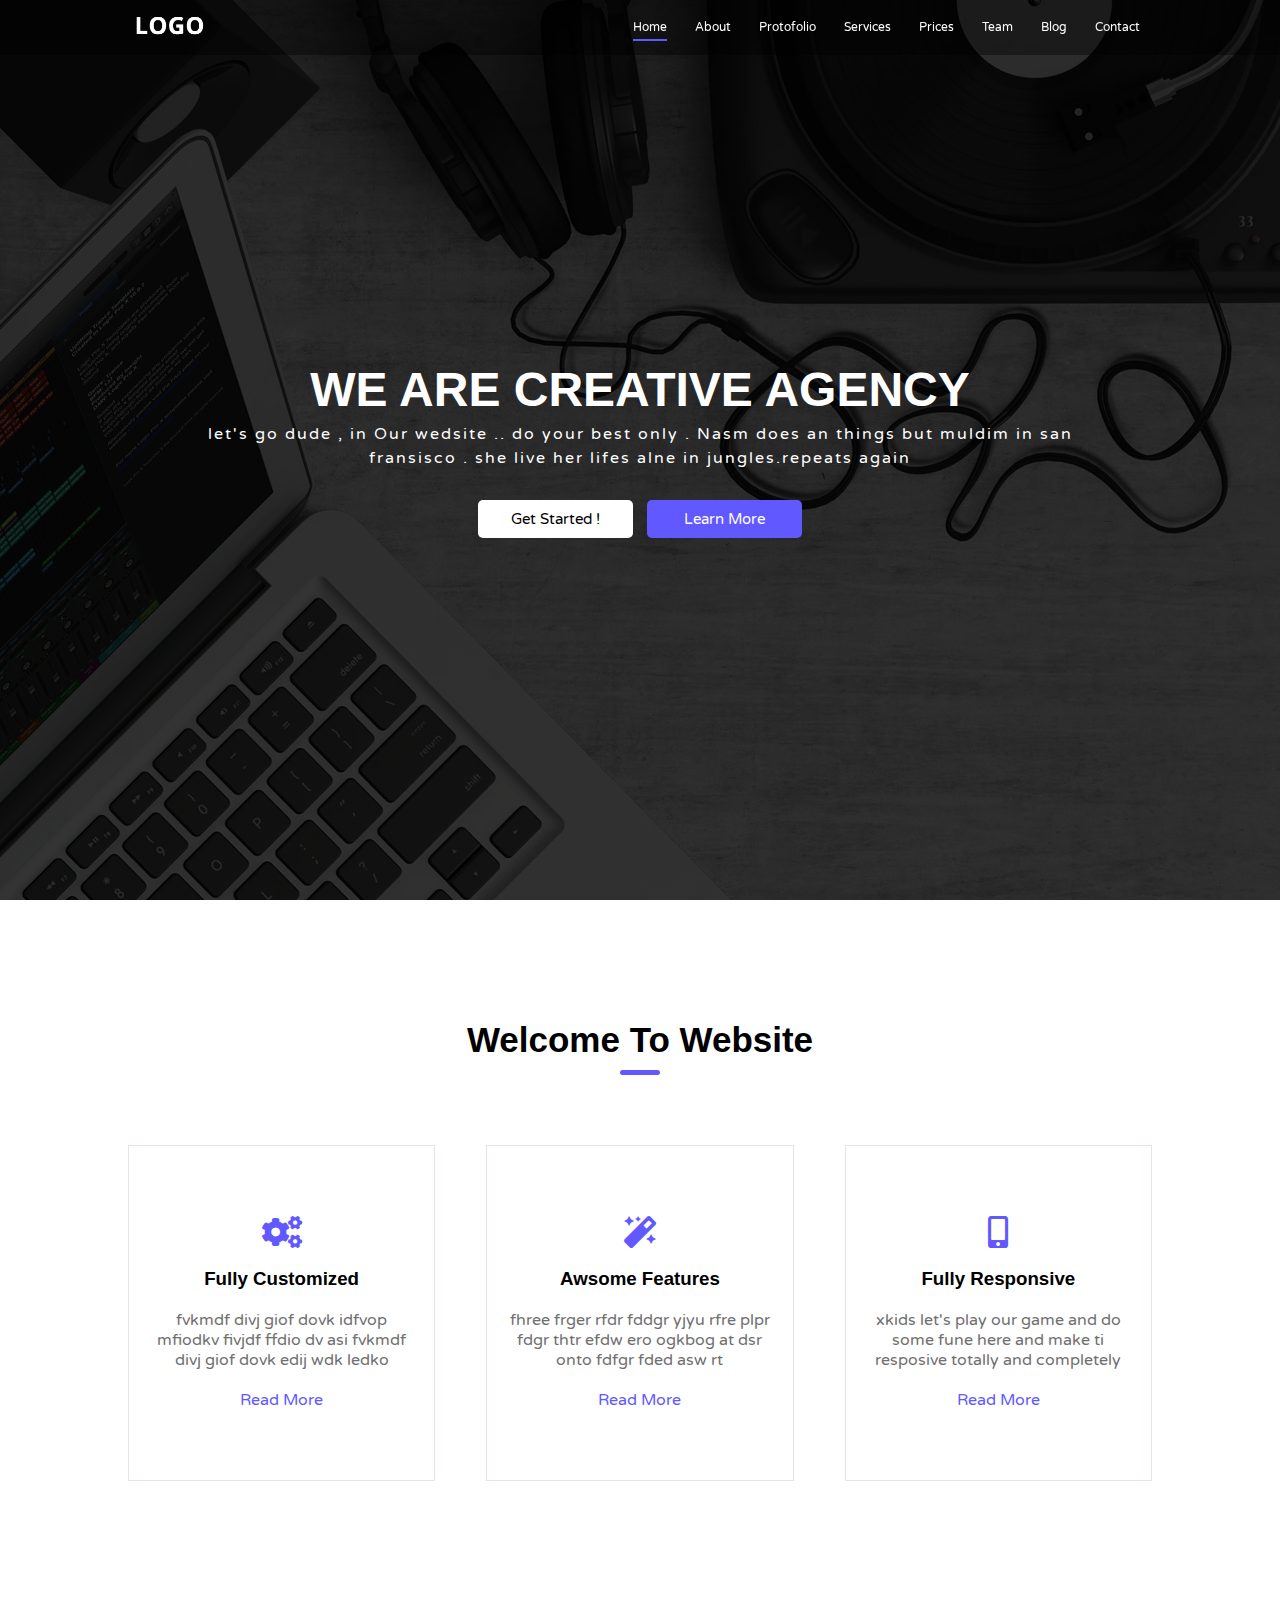
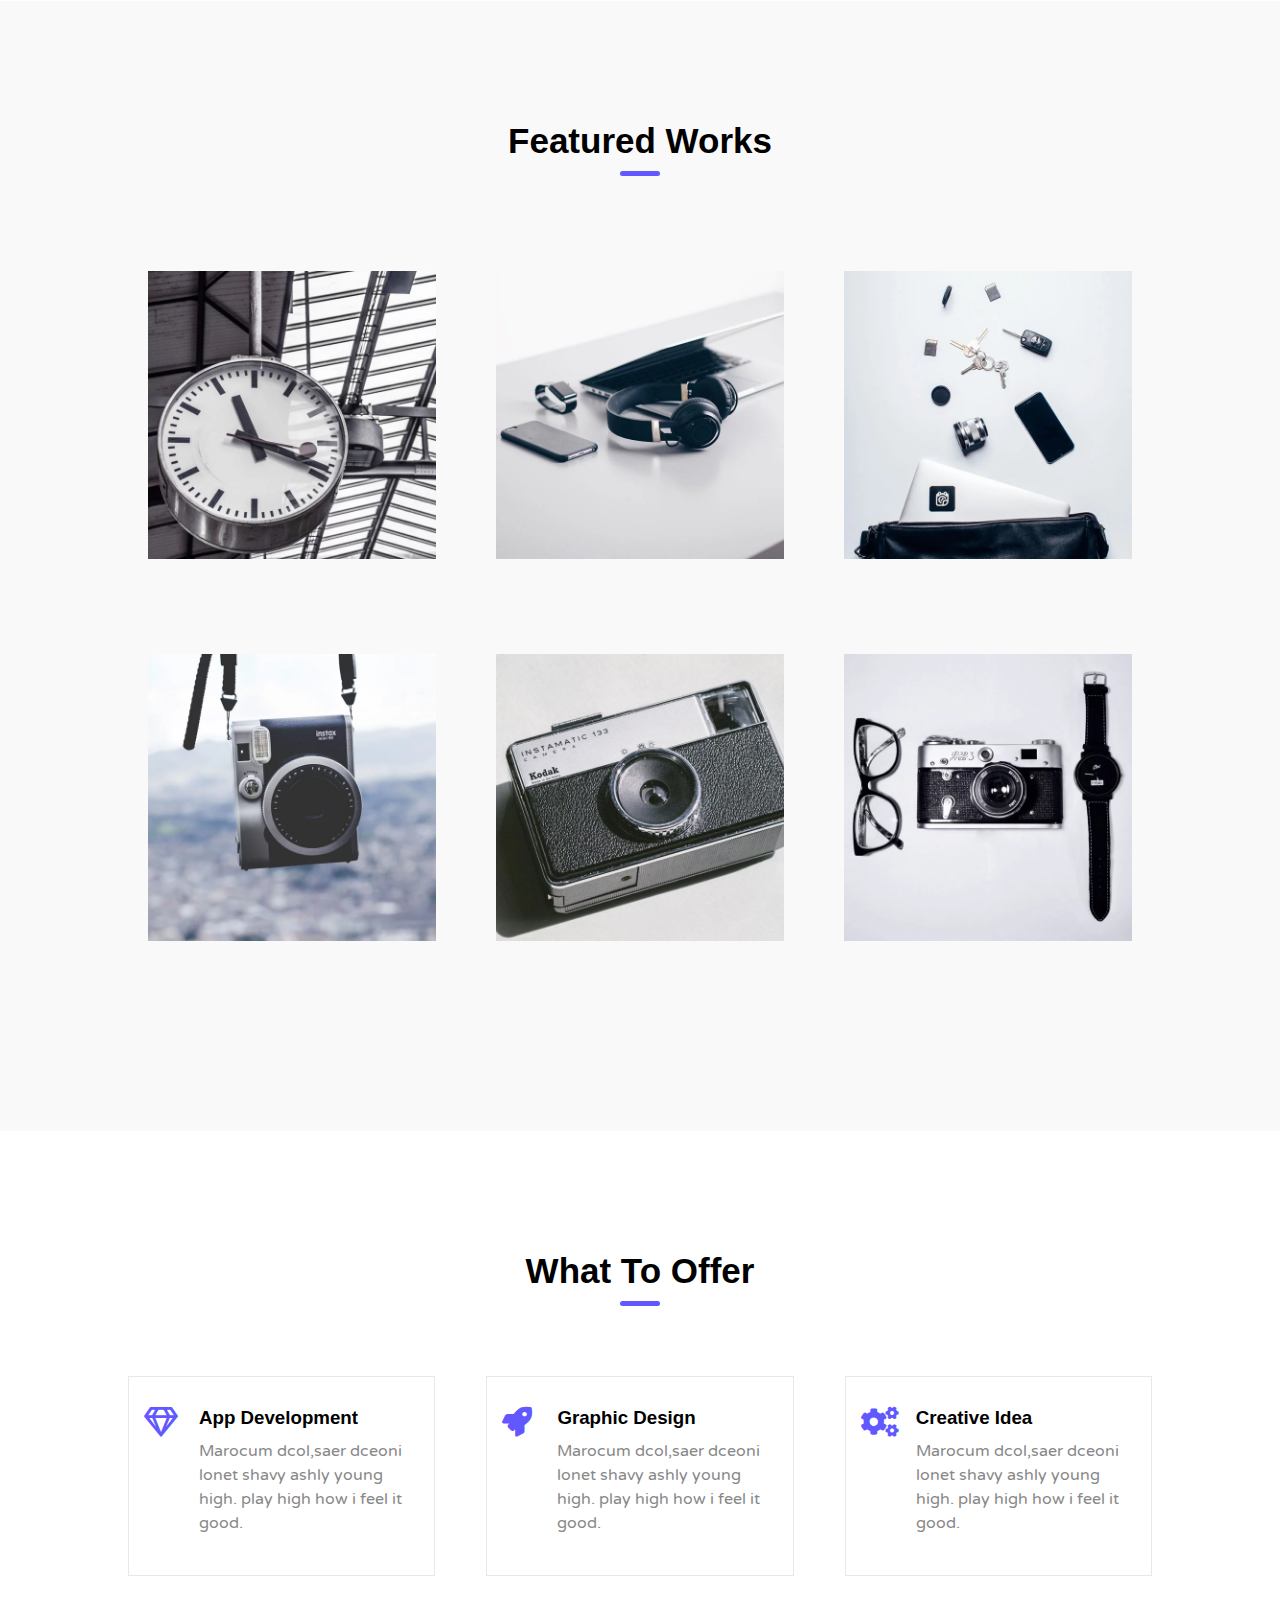
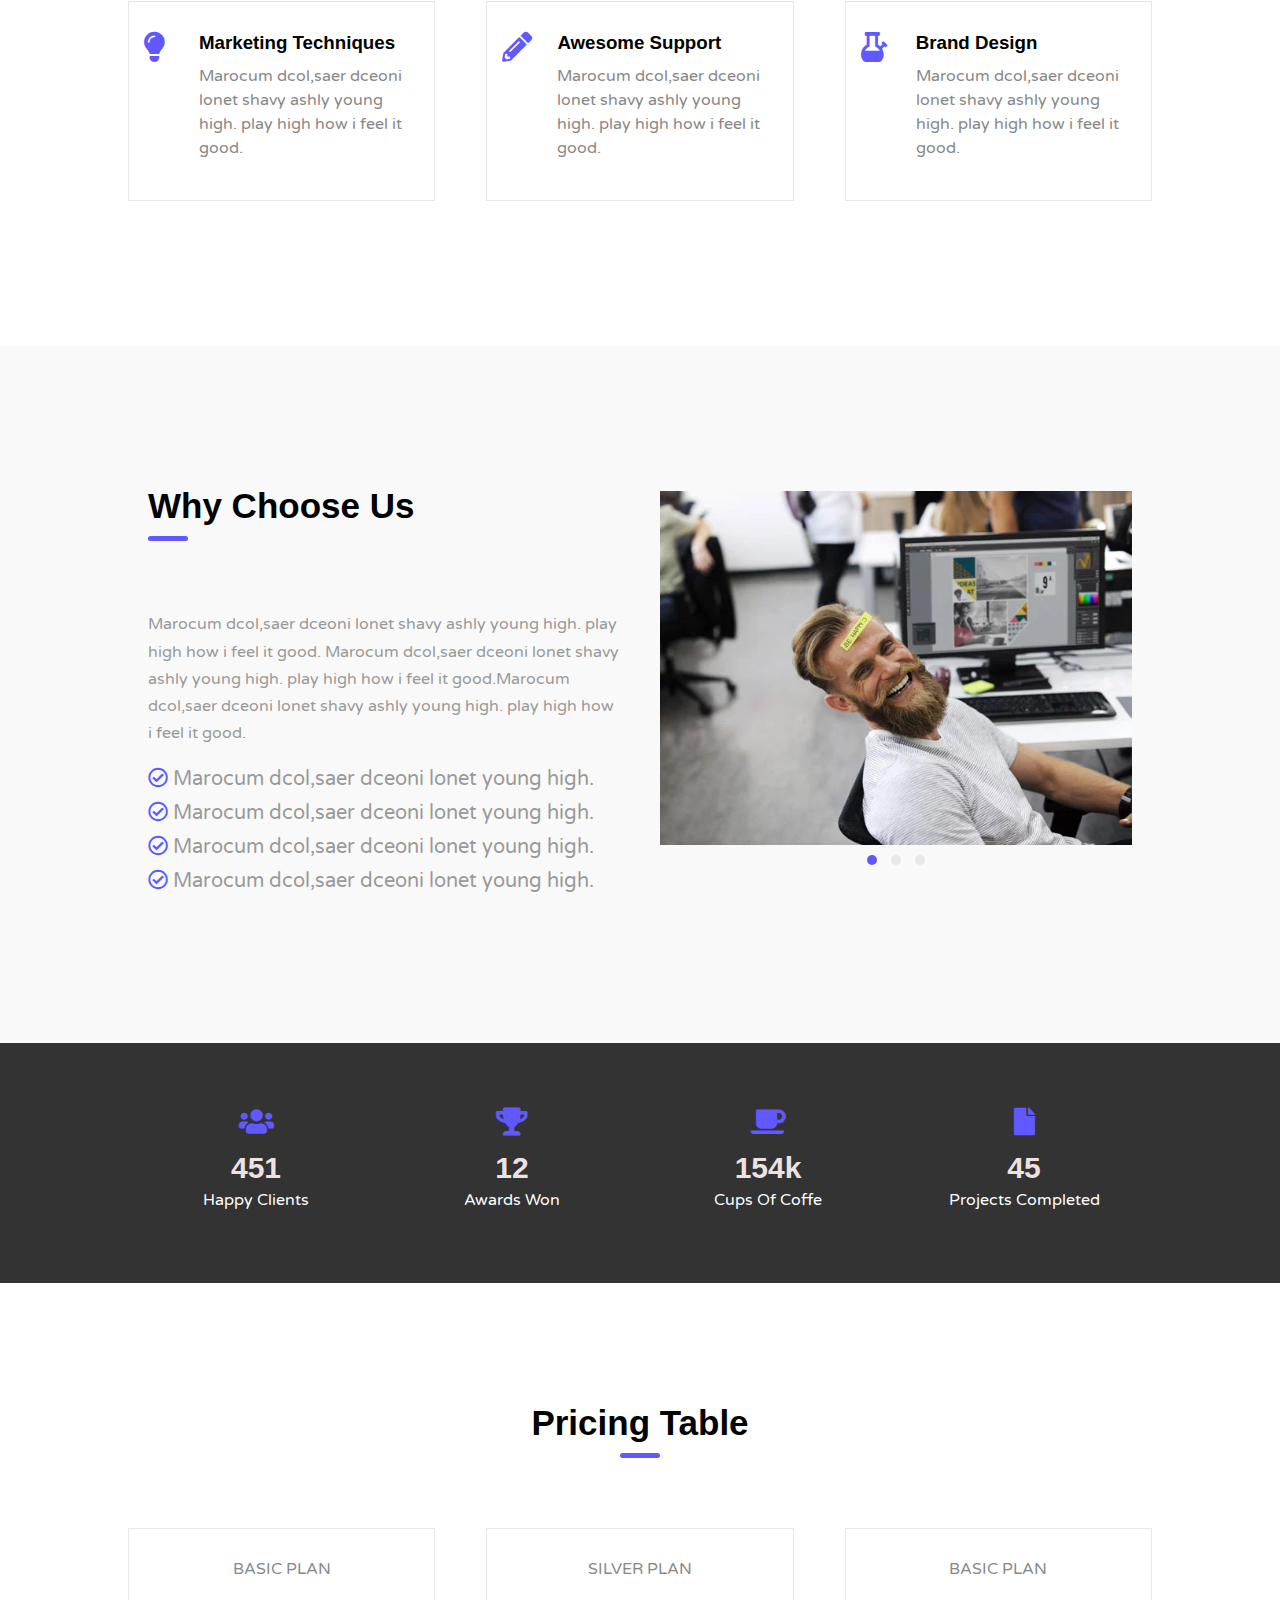
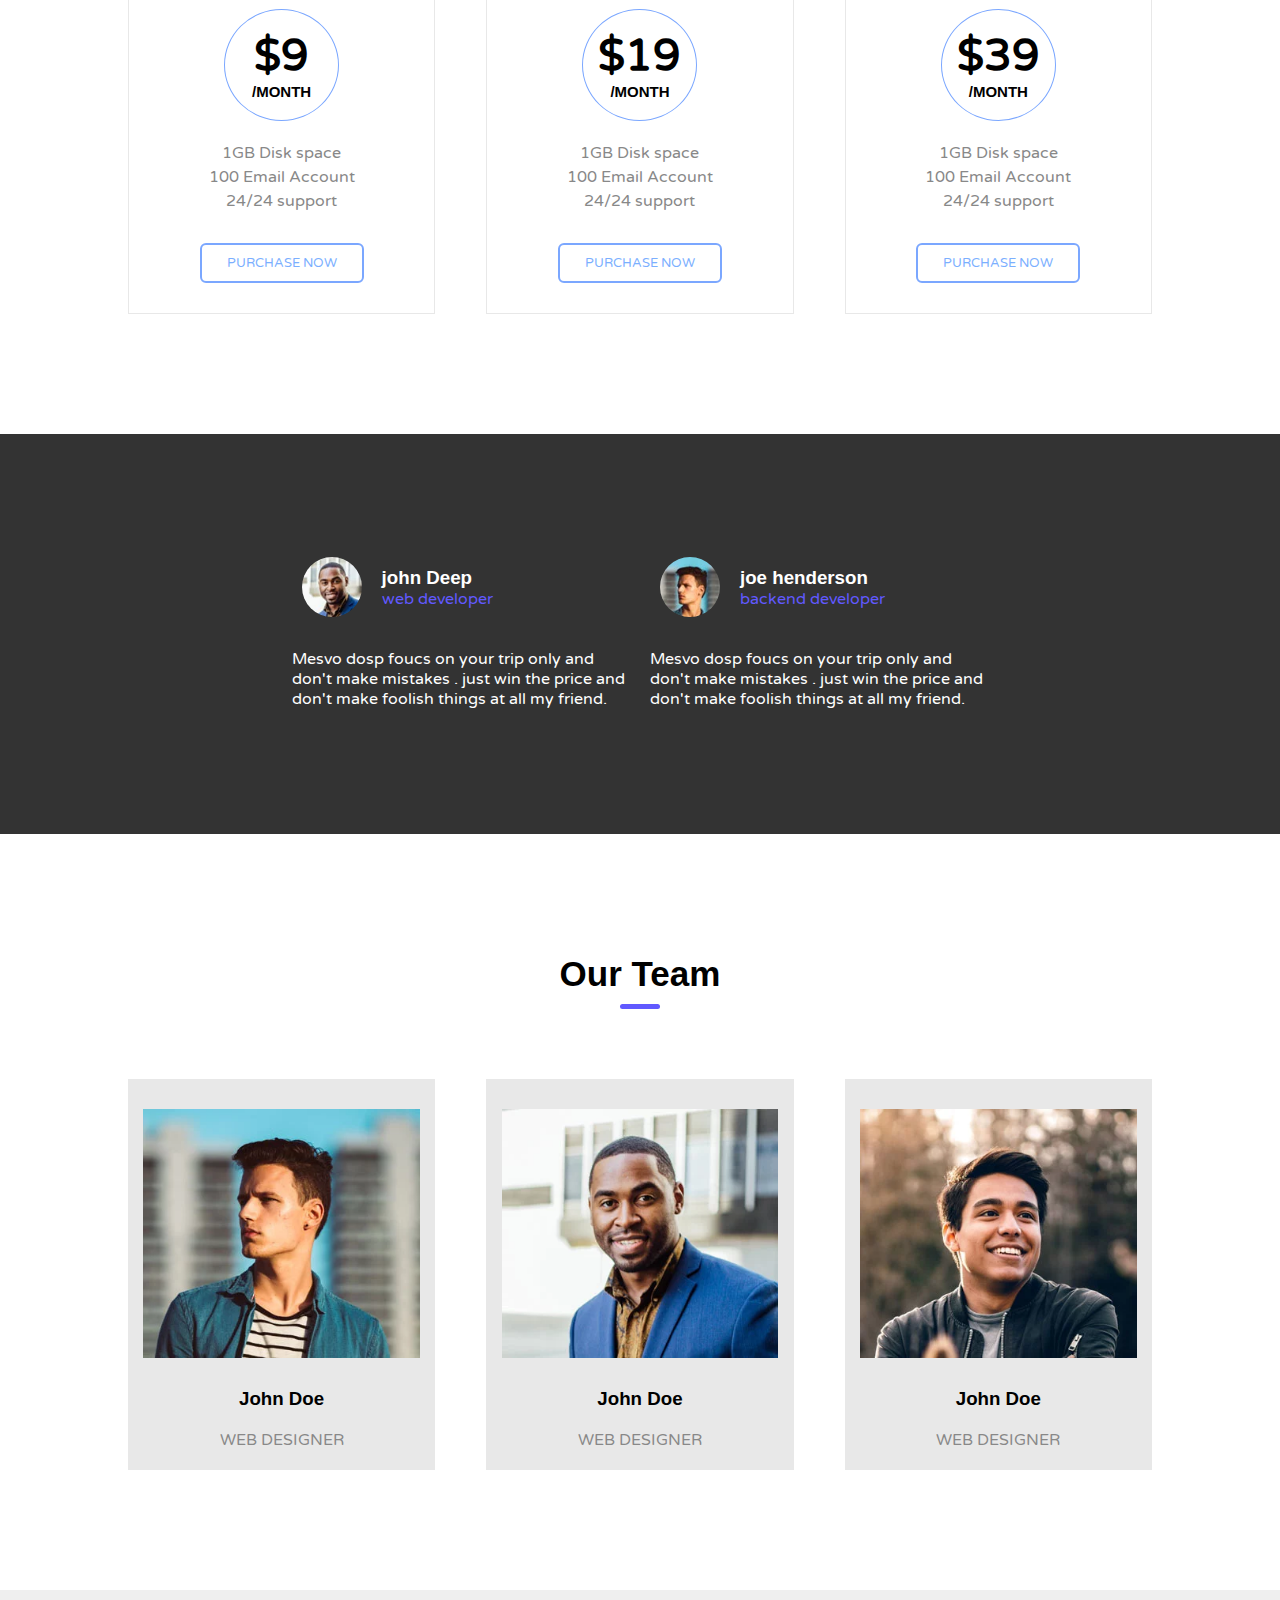
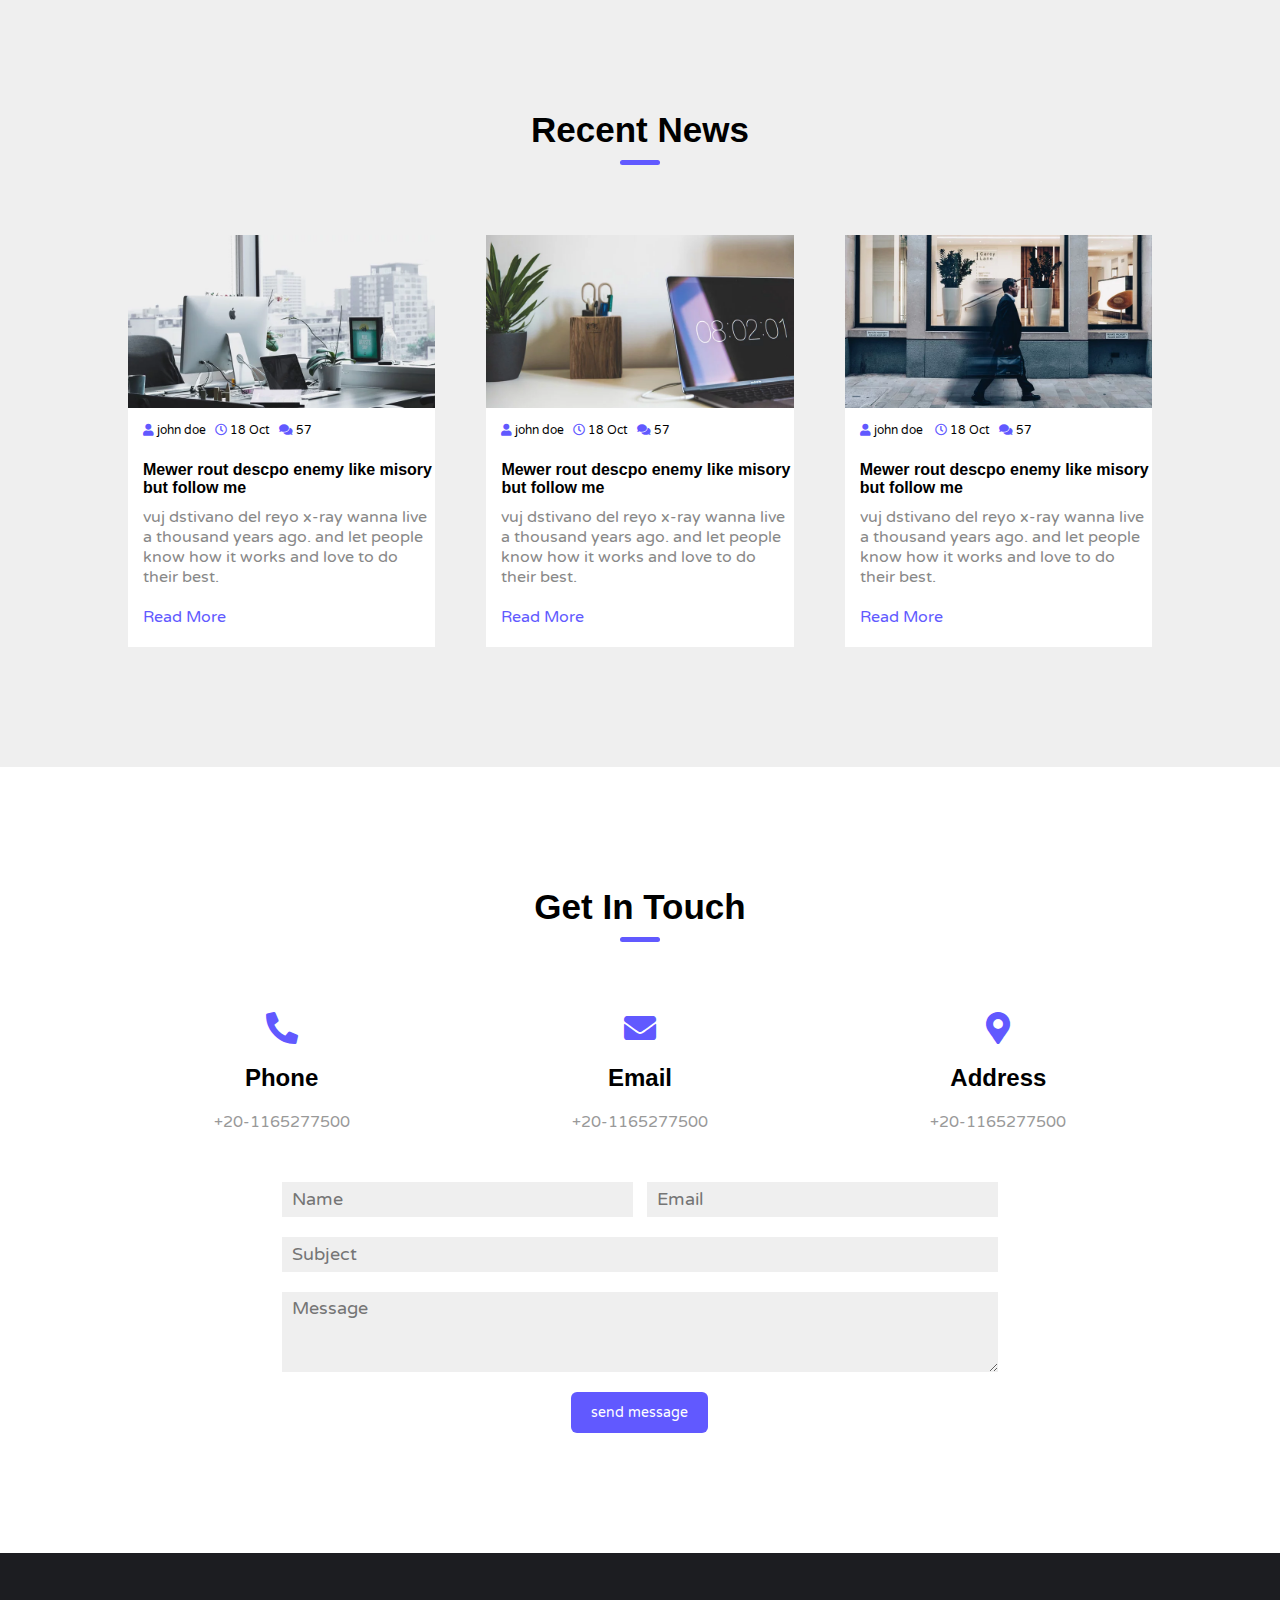
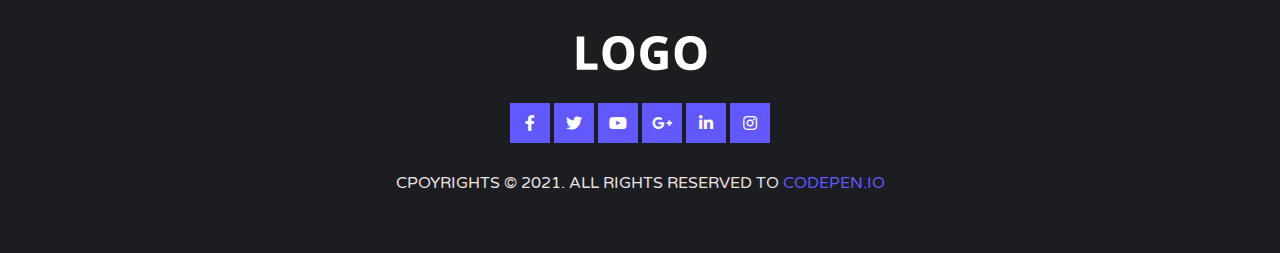
<file: index.html>
<html>
    <head>
        <meta charset="UTF-8">
        <meta name="description" content="it's IT company website">
        <meta name="keywords" content="Carrer , Stuff , Services , Blogs">
        <title>LOGO</title>
        <!-- fonts -> Google fonts -->
        <link rel="preconnect" href="https://fonts.googleapis.com">
        <link rel="preconnect" href="https://fonts.gstatic.com" crossorigin>
        <link href="https://fonts.googleapis.com/css2?family=Varela+Round&display=swap" rel="stylesheet">
        <!-- Icons -> font Awsome 4.7 -->
        <link rel="stylesheet" type="text/css" href="Css/all.min.css">
        <link rel="stylesheet" type="text/css" href="Css/fontawesome.css">
        <link rel="stylesheet" href="Css/style.css">
        <link rel="stylesheet" href="Css/utils.css">
    </head>
    <body>
        <!-- Navigation-Bar -->
        <div class="navigation-header">
            <div class="Container">
            <!-- Header (Logo_pic & Navigationbar)-->
                <div class="logo-img float-left">
                    <img src="images/logo-alt.webp" alt="Logo" draggable="false">
                </div>
                <ul class="nav-items float-left">
                    <li class="display-in-blk"><a href="#" class="enable display-blk">Home</a></li>
                    <li class="display-in-blk"><a href="#" class="display-blk">About</a></li>
                    <li class="display-in-blk"><a href="#" class="display-blk">Protofolio</a></li>
                    <li class="display-in-blk"><a href="#" class="display-blk">Services</a></li>
                    <li class="display-in-blk"><a href="#" class="display-blk">Prices</a></li>
                    <li class="display-in-blk"><a href="#" class="display-blk">Team</a></li>
                    <li class="display-in-blk dropdown">
                        <a href="#" class="blog display-blk">Blog</a>
                        <ul class="dropdown-menu">
                            <li class="dropitem"><a href="blog_post.html" class="display-blk">Blog Post</a></li>
                        </ul>
                    </li>
                    <li class="display-in-blk"><a href="#" class="display-blk">Contact</a></li>
                </ul>
                <div class="clear"></div>
            </div>
        </div> <!-- ./navigation-header -->
        <!-- home section -->
        <div class="home">
            <div class="overlay">
                <div class="home-content text-center">
                    <h1 class="title text-uppercase">we are creative agency</h1>
                    <p class="desc-title">let's go dude , in Our wedsite .. do your best only . Nasm does an things but muldim in san fransisco . she live her lifes alne in jungles.repeats again</p>
                    <button class="btn btn-start hover-opacity">Get Started !</button>
                    <button class="btn btn-learn hover-opacity">Learn More</button>
                </div>
            </div>
        </div> <!-- ./home -->
        <!-- about section -->
        <div class="about overflow-hidden padd-y">
            <!-- Section Header -->
            <div class="Header text-center">
                <h2 class="head-title">Welcome to website</h2>
                <span class="line display-blk"></span>
            </div> <!-- ./Header -->

            <div class="Container">
                <div class="about-content">
                    <div class="about-item float-left text-center ltr-effect">
                        <i class="fas fa-cogs display-blk"></i>
                        <h3 class="about-item-title">
                        fully customized
                        </h3>
                        <p class="about-title-desc"> fvkmdf divj giof dovk idfvop mfiodkv fivjdf ffdio dv asi fvkmdf divj giof dovk edij wdk ledko </p>
                        <a href="#" class="about-link display-blk">read more</a>
                    </div> <!-- ./about-item -->
                    <div class="about-item float-left text-center middle ltr-effect">
                        <i class="fas fa-magic display-blk"></i>
                        <h3 class="about-item-title">
                        awsome features
                        </h3>
                        <p class="about-title-desc"> fhree frger rfdr fddgr yjyu rfre plpr fdgr thtr efdw  ero ogkbog at dsr onto fdfgr fded  asw  rt </p>
                        <a href="#" class="about-link display-blk">read more</a>
                    </div> <!-- ./about-item -->
                    <div class="about-item float-left text-center ltr-effect">
                        <i class="fas fa-mobile-alt display-blk"></i>
                        <h3 class="about-item-title">
                        fully Responsive
                        </h3>
                        <p class="about-title-desc"> xkids let's play our game and do some fune here and make ti resposive totally and completely </p>
                        <a href="#" class="about-link display-blk">read more</a>
                    </div> <!-- ./about-item -->
                </div> <!-- ./about-content -->
            </div> <!-- Container -->
        </div> <!-- ./about -->
        <!-- protofolio section -->
        <diV class="protofolio padd-y">
            <!-- Section Header -->
            <div class="Header text-center">
                <h2 class="head-title">featured works</h2>
                <span class="line display-blk"></span>
            </div> <!-- ./Header -->
            <div class="Container">    
                <div class="protofolio-content overflow-hidden">
                    <div class="protofolio-item float-left">
                        <img class="protofolio-img" src="images/work/work1.webp" alt="first item">
                        <div class="overlay-layer">
                           <div class="overlay-content text-center">
                            <span class="category text-uppercase">category</span>
                            <h3 class="protofolio-title">let's show fashion</h3>
                            <i class="display-in-blk fas fa-edit"></i>
                            <i class="display-in-blk fas fa-search"></i>
                           </div>
                        </div>
                    </div>
                    <div class="protofolio-item float-left middle">
                        <img class="protofolio-img" src="images/work/work2.webp" alt="first item">                        
                        <div class="overlay-layer">
                            <div class="overlay-content text-center">
                                <span class="category text-uppercase">category</span>
                                <h3 class="protofolio-title">let's show fashion</h3>
                                <i class="display-in-blk fas fa-edit"></i>
                                <i class="display-in-blk fas fa-search"></i>
                            </div>
                        </div>
                    </div>
                    <div class="protofolio-item float-left">
                        <img class="protofolio-img" src="images/work/work3.webp" alt="first item">
                        <div class="overlay-layer">
                            <div class="overlay-content text-center">
                                <span class="category text-uppercase">category</span>
                                <h3 class="protofolio-title">let's show fashion</h3>
                                <i class="display-in-blk fas fa-edit"></i>
                                <i class="display-in-blk fas fa-search"></i>
                            </div>
                        </div>
                    </div>
                    <div class="protofolio-item float-left">
                        <img class="protofolio-img" src="images/work/work4.webp" alt="first item">
                        <div class="overlay-layer">
                            <div class="overlay-content text-center">
                                <span class="category text-uppercase">category</span>
                                <h3 class="protofolio-title">let's show fashion</h3>
                                <i class="display-in-blk fas fa-edit"></i>
                                <i class="display-in-blk fas fa-search"></i>
                            </div>display-in-blk 
                        </div>
                    </div>
                    <div class="protofolio-item float-left middle">

                        <img class="protofolio-img" src="images/work/work5.webp" alt="first item">
                        <div class="overlay-layer">
                            <div class="overlay-content text-center">
                                <span class="category text-uppercase">category</span>
                                <h3 class="protofolio-title">let's show fashion</h3>
                                <i class="display-in-blk fas fa-edit"></i>
                                <i class="display-in-blk fas fa-search"></i>
                            </div>
                        </div>
                    </div>
                    <div class="protofolio-item float-left">
                        <img class="protofolio-img" src="images/work/work6.webp" alt="first item">
                        <div class="overlay-layer">
                            <div class="overlay-content text-center">
                                <span class="category text-uppercase">category</span>
                                <h3 class="protofolio-title">let's show fashion</h3>
                                <i class="display-in-blk fas fa-edit"></i>
                                <i class="display-in-blk fas fa-search"></i>
                            </div>
                        </div> <!-- ./overlay-layer -->
                    </div> <!-- ./protofolio-item -->
                </div> <!-- ./protofolio -->  
            </div> <!-- ./Container -->
        </diV> <!-- ./protofolio -->
        <!-- offer section -->
        <div class="offer padd-y">
            <!-- Section Header -->
            <div class="Header text-center">
                <h2 class="head-title">What To Offer</h2>
                <span class="line display-blk"></span>
            </div> <!-- ./Header -->

            <div class="Container">
                <div class="offer-content overflow-hidden">
                    <div class="offer-item float-left ltr-effect">
                        <i class="icon far fa-gem"></i>
                        <h3 class="offer-title">app development</h3>
                        <p class="offer-desc">Marocum dcol,saer dceoni lonet shavy ashly young high. play high how i feel it good.</p>
                    </div>
                    <div class="offer-item float-left middle ltr-effect">
                        <i class="icon fas fa-rocket"></i>
                        <h3 class="offer-title">graphic design</h3>
                        <p class="offer-desc">Marocum dcol,saer dceoni lonet shavy ashly young high. play high how i feel it good.</p>
                    </div>
                    <div class="offer-item float-left ltr-effect">
                        <i class="icon fas fa-cogs"></i>
                        <h3 class="offer-title">creative idea</h3>
                        <p class="offer-desc">Marocum dcol,saer dceoni lonet shavy ashly young high. play high how i feel it good.</p>
                    </div> 
                    </div>
                    <div class="offer-content">
                    <div class="offer-item float-left ltr-effect">
                        <i class="icon fas fa-lightbulb"></i>
                        <h3 class="offer-title">marketing techniques</h3>
                        <p class="offer-desc">Marocum dcol,saer dceoni lonet shavy ashly young high. play high how i feel it good.</p>
                    </div>
                    <div class="offer-item float-left middle ltr-effect">
                        <i class="icon fas fa-pencil-alt"></i>
                        <h3 class="offer-title">awesome support</h3>
                        <p class="offer-desc">Marocum dcol,saer dceoni lonet shavy ashly young high. play high how i feel it good.</p>
                    </div>
                    <div class="offer-item float-left ltr-effect">
                        <i class="icon fas fa-bong"></i>
                        <h3 class="offer-title">brand design</h3>
                        <p class="offer-desc">Marocum dcol,saer dceoni lonet shavy ashly young high. play high how i feel it good.</p>
                    </div> <!-- ./offer-item -->
                    </div> <!-- ./offer-content -->
                    <div class="clear"></div>
                </div> <!-- ./Container -->
        </div> <!-- ./offer -->
        <!-- service section -->
        <div class="service overflow-hidden padd-y">
            <div class="Container">
                <div class="service-content overflow-hidden">
                    <div class="service-item float-left">
                    <!-- Section Header -->
                    <div class="Header">
                        <h2 class="head-title">Why Choose Us</h2>
                        <span class="line display-blk"></span>
                    </div> <!-- ./Header -->
                    <p class="service-item-desc">Marocum dcol,saer dceoni lonet shavy ashly young high. play high how i feel it good. Marocum dcol,saer dceoni lonet shavy ashly young high. play high how i feel it good.Marocum dcol,saer dceoni lonet shavy ashly young high. play high how i feel it good.  </p>
                    <ul class="service-item-list">
                        <li><i class="icon far fa-check-circle"></i> Marocum dcol,saer dceoni lonet young high.</li>
                        <li><i class="icon far fa-check-circle"></i> Marocum dcol,saer dceoni lonet young high.</li>
                        <li><i class="icon far fa-check-circle"></i> Marocum dcol,saer dceoni lonet young high.</li>
                        <li><i class="icon far fa-check-circle"></i> Marocum dcol,saer dceoni lonet young high.</li>
                    </ul>
                    </div> <!-- ./service-item -->
                    <div class="service-item float-left">
                        <div class="service-item-image">
                            <img src="images/about/about1.webp" alt="">
                        </div>
                        <ul class="service-item-bollets text-center">
                            <li class="display-in-blk active text-center"></li>
                            <li class="display-in-blk text-center"></li>
                            <li class="display-in-blk text-center"></li>
                        </ul>
                    </div> <!-- ./service-item -->
                </div> <!-- ./service-content -->
            </div> <!-- ./container -->
        </div> <!-- ./service -->
        <!-- numbers section -->
        <div class="numbers padd-y">
            <div class="overlay">
                <div class="container">
                    <div class="numbers-items overflow-hidden">
                        <div class="numbers-item float-left text-center">
                            <i class="icon fas fa-users"></i>
                            <h3 class="numbers-item-title">451</h3>
                            <span class="numbers-item-desc"> happy clients </span>
                        </div>
                        <div class="numbers-item float-left text-center">
                            <i class="icon fas fa-trophy"></i>
                            <h3 class="numbers-item-title">12</h3>
                            <span class="numbers-item-desc"> awards won </span>
                        </div>
                        <div class="numbers-item float-left text-center">
                            <i class="icon fas fa-coffee"></i>
                            <h3 class="numbers-item-title">154k</h3>
                            <span class="numbers-item-desc"> cups of coffe </span>
                        </div>
                        <div class="numbers-item float-left text-center">
                            <i class="icon fas fa-file"></i>
                            <h3 class="numbers-item-title">45</h3>
                            <span class="numbers-item-desc"> projects completed </span>
                        </div> <!-- ./numbers-item -->
                    </div> <!-- ./numbers-items -->
                </div> <!-- ./Container -->
            </div> <!-- ./overlay -->
        </div> <!-- ./numbers -->
        <!-- pricing -->
        <div class="pricing padd-y">
            <!-- Section Header -->
            <div class="Header text-center">
                <h2 class="head-title">Pricing Table</h2>
                <span class="line display-blk"></span>
            </div> <!-- ./Header -->
            <div class="Container">
                <div class="pricing-content overflow-hidden">
                    <div class="pricing-item  float-left text-center ttb-Effect">
                        <span class="pricing-subheader text-uppercase display-blk">basic plan</span>
                        <h2 class="pricing-number text-uppercase"><span class="dollars">$9</span> <br> /month</h2>
                        <ul class="pricing-list">
                            <li>1GB Disk space</li>
                            <li>100 Email Account</li>
                            <li>24/24 support</li>
                        </ul>
                        <button class="pricing-btn text-uppercase display-blk">purchase now</button>
                    </div>
                    <div class="pricing-item float-left text-center middle ttb-Effect">
                        <span class="pricing-subheader text-uppercase display-blk">silver plan</span>
                        <h2 class="pricing-number text-uppercase"><span class="dollars">$19</span> <br> /month</h2>
                        <ul class="pricing-list">
                            <li>1GB Disk space</li>
                            <li>100 Email Account</li>
                            <li>24/24 support</li>
                        </ul>
                        <button class="pricing-btn text-uppercase display-blk">purchase now</button>
                    </div>
                    <div class="pricing-item float-left text-center ttb-Effect">
                        <span class="pricing-subheader text-uppercase display-blk">basic plan</span>
                        <h2 class="pricing-number text-uppercase"><span class="dollars">$39</span> <br> /month</h2>
                        <ul class="pricing-list">
                            <li>1GB Disk space</li>
                            <li>100 Email Account</li>
                            <li>24/24 support</li>
                        </ul>
                        <button class="pricing-btn text-uppercase display-blk">purchase now</button>
                    </div> <!-- ./pricing-item -->
                </div> <!-- ./pricing-content -->
            </div> <!-- ./Container -->
        </div> <!-- ./pricing -->
        <!-- testmonial -->
        <div class="testmonial">
            <div class="overlay">
                <div class="Container">
                    <div class="testmonial-content overflow-hidden">
                        <div class="testmonial-item float-left">
                            <div class="testmonial-top-section">
                                <img src="images/Testimonial/perso1.webp">
                                <h3 class="testmonial-name">john Deep</h3>
                                <span class="testmonial-job"> web developer</span>
                            </div>
                            <p class="testmonial-desc"> Mesvo dosp foucs on your trip only and don't make mistakes . just win the price and don't make foolish things at all my friend.</p>
                        </div> <!-- ./testmonial-item -->
                        <div class="testmonial-item float-left">
                            <div class="testmonial-top-section">
                                <img src="images/Testimonial/perso2.webp">
                                <h3 class="testmonial-name">joe henderson</h3>
                                <span class="testmonial-job"> backend developer</span>
                            </div>
                            <p class="testmonial-desc"> Mesvo dosp foucs on your trip only and don't make mistakes . just win the price and don't make foolish things at all my friend.</p>
                        </div> <!-- ./testmonial-item -->
                    </div> <!-- ./testmonial-content -->
                </div> <!-- ./Container -->
            </div> <!-- ./overlay -->
        </div> <!-- ./testmonial -->
        <!-- team -->
        <div class="team padd-y">
            <!-- Section Header -->
            <div class="Header text-center">
                <h2 class="head-title">our team</h2>
                <span class="line display-blk"></span>
            </div> <!-- ./Header -->
            <div class="Container">
                <div class="team-content overflow-hidden">
                    <div class="team-item float-left ttb-Effect">
                        <div class="team-image">
                            <img src="images/team/team1.webp" alt="member1">
                            <div class="team-overlay ">
                            <a class="display-blk text-center"href="#"><i class="fab fa-facebook-f"></i></a>
                            <a class="display-blk text-center"href="#"><i class="fab fa-twitter"></i></a>
                            <a class="display-blk text-center"href="#"><i class="fab fa-linkedin-in"></i></a>
                            </div>
                        </div>
                        <h3 class="team-name text-center">john doe</h3>
                        <span class="team-job text-uppercase display-blk text-center">web designer</span>
                    </div> <!-- ./team-item -->
                    <div class="team-item float-left middle ttb-Effect">
                        <div class="team-image">
                            <img src="images/team/team2.webp" alt="member1">
                            <div class="team-overlay text-center">
                            <a class="display-blk text-center"href="#"><i class="fab fa-facebook-f"></i></a>
                            <a class="display-blk text-center"href="#"><i class="fab fa-twitter"></i></a>
                            <a class="display-blk text-center"href="#"><i class="fab fa-linkedin-in"></i></a>
                            </div>
                        </div>
                        <h3 class="team-name text-center">john doe</h3>
                        <span class="team-job text-uppercase display-blk text-center">web designer</span>
                    </div> <!-- ./team-item -->
                    <div class="team-item float-left ttb-Effect">
                        <div class="team-image">
                            <img src="images/team/team3.webp" alt="member1">
                            <div class="team-overlay">
                            <a class="display-blk text-center"href="#"><i class="fab fa-facebook-f"></i></a>
                            <a class="display-blk text-center"href="#"><i class="fab fa-twitter"></i></a>
                            <a class="display-blk text-center"href="#"><i class="fab fa-linkedin-in"></i></a>
                            </div>
                        </div>
                        <h3 class="team-name text-center">john doe</h3>
                        <span class="team-job text-uppercase display-blk text-center">web designer</span>
                    </div> <!-- ./team-item -->
                </div> <!-- ./team-content -->
            </div> <!-- ./Container -->     
        </div> <!-- ./team -->
        <!-- bolg -->
        <div class="Blog-total padd-y">
            <!-- Section Header -->
            <div class="Header text-center">
                <h2 class="head-title">Recent News</h2>
                <span class="line display-blk"></span>
            </div> <!-- ./Header -->
            <div class="Container">
                <div class="blog-content overflow-hidden">
                    <div class="blog-item float-left">
                        <div class="blog-image">
                            <img src="images/blog/blog1.webp" alt="news1">
                        </div> <!-- ./blog-image -->
                        <div class="blog-timebar">
                            <i class="icon fas fa-user"></i>
                            <span class="timebar-desc">john doe</span>&nbsp;&nbsp;
                            <i class="icon far fa-clock"></i>
                            <span class="timebar-desc month"> 18 oct</span>&nbsp;&nbsp;
                            <i class="icon fas fa-comments"></i>
                            <span class="timebar-desc">57</span>
                        </div> <!-- ./blog-timebar -->
                        <div class="blog-info">
                            <h4 class="blog-title">Mewer rout descpo enemy like misory but follow me</h4>
                            <p class="blog-desc">vuj dstivano del reyo x-ray wanna live a thousand years ago. and let people know how it works and love to do their best.</p>
                            <a href="#" class="display-blk">read more</a>
                        </div> <!-- ./blog-info -->
                    </div> <!-- ./blog-item --> 
                    <div class="blog-item float-left middle">
                        <div class="blog-image">
                            <img src="images/blog/blog2.webp" alt="news1">
                        </div> <!-- ./blog-image -->
                        <div class="blog-timebar">
                            <i class="icon fas fa-user"></i>
                            <span class="timebar-desc">john doe</span>&nbsp;&nbsp;
                            <i class="icon far fa-clock"></i>
                            <span class="timebar-desc month"> 18 oct</span>&nbsp;&nbsp;
                            <i class="icon fas fa-comments"></i>
                            <span class="timebar-desc">57</span>
                        </div> <!-- ./blog-timebar -->
                        <div class="blog-info">
                            <h4 class="blog-title">Mewer rout descpo enemy like misory but follow me</h4>
                            <p class="blog-desc">vuj dstivano del reyo x-ray wanna live a thousand years ago. and let people know how it works and love to do their best.</p>
                            <a href="#" class="display-blk">read more</a>
                        </div> <!-- ./blog-info -->
                    </div> <!-- ./blog-item -->
                    <div class="blog-item float-left">
                        <div class="blog-image">
                            <img src="images/blog/blog3.webp" alt="news1">
                        </div> <!-- ./blog-image -->
                        <div class="blog-timebar">
                            <i class="icon fas fa-user"></i>
                            <span class="timebar-desc">john doe</span> &nbsp;&nbsp;
                            <i class="icon far fa-clock"></i>
                            <span class="timebar-desc month"> 18 oct</span>&nbsp;&nbsp;
                            <i class="icon fas fa-comments"></i>
                            <span class="timebar-desc">57</span>
                        </div> <!-- ./blog-timebar -->
                        <div class="blog-info">
                            <h4 class="blog-title">Mewer rout descpo enemy like misory but follow me</h4>
                            <p class="blog-desc">vuj dstivano del reyo x-ray wanna live a thousand years ago. and let people know how it works and love to do their best.</p>
                            <a href="#" class="display-blk">read more</a>
                        </div> <!-- ./blog-info -->
                    </div> <!-- ./blog-item -->
                </div> <!-- ./blog-content -->
            </div> <!-- ./Container -->
        </div> <!-- ./blog --> 
        <!-- register -->
        <div class="register padd-y">
            <!-- Section Header -->
            <div class="Header text-center">
                <h2 class="head-title">Get In Touch</h2>
                <span class="line display-blk"></span>
            </div> <!-- ./Header -->

            <div class="Container">
                <div class="support-content overflow-hidden text-center">
                    <div class="support-item float-left">
                        <i class="icon fas fa-phone-alt"></i>
                        <h2 class="support-title">phone</h2>
                        <span class="support-desc">+20-1165277500</span>
                    </div>
                    <div class="support-item float-left middle">
                        <i class="icon fas fa-envelope"></i>
                        <h2 class="support-title">email</h2>
                        <span class="support-desc">+20-1165277500</span>
                    </div>
                    <div class="support-item float-left">
                        <i class=" icon fas fa-map-marker-alt"></i>
                        <h2 class="support-title">address</h2>
                        <span class="support-desc">+20-1165277500</span>
                    </div> <!-- ./support-item -->
                </div> <!-- ./support-content -->
                <div class="register-content">
                    <div class="row">
                        <input type="text" placeholder="Name" class="text-1-2 float-left left">
                        <input type="text" placeholder="Email" class="text-1-2 float-left">
                    </div>
                    <div class="row">
                        <input type="text" placeholder="Subject" class="text-3">
                    </div>
                    <div class="row">
                        <textarea  rows="15" type="text" placeholder="Message" class="message"></textarea>
                    </div>
                    <button class="send display-blk hover-opacity"> send message </button>
                </div> <!-- ./register-content -->
            </div> <!-- ./Container -->
        </div> <!-- ./register -->
        <!-- footer -->
        <div class="footer text-center">
            <img src="images/logo-alt.webp" alt="logo">
            <ul class="footer-links">
                <li class="display-in-blk"><a class="display-in-blk" href="#"><i class="fab fa-facebook-f"></i></a></li>
                <li class="display-in-blk"><a class="display-in-blk" href="#"><i class="fab fa-twitter"></i></a></li>
                <li class="display-in-blk"><a class="display-in-blk" href="#"><i class="fab fa-youtube"></i></a></li>
                <li class="display-in-blk"><a class="display-in-blk" href="#"><i class="fab fa-google-plus-g"></i></a></li>
                <li class="display-in-blk"><a class="display-in-blk" href="#"><i class="fab fa-linkedin-in"></i></a></li>
                <li class="display-in-blk"><a class="display-in-blk" href="#"><i class="fab fa-instagram"></i></a></li>
            </ul>
            <p class="footer-desc text-uppercase">cpoyrights &copy; 2021. all rights reserved to <span>codepen.io</span></p>
        </div> <!-- ./footer -->
    </body>
</html>
</file>
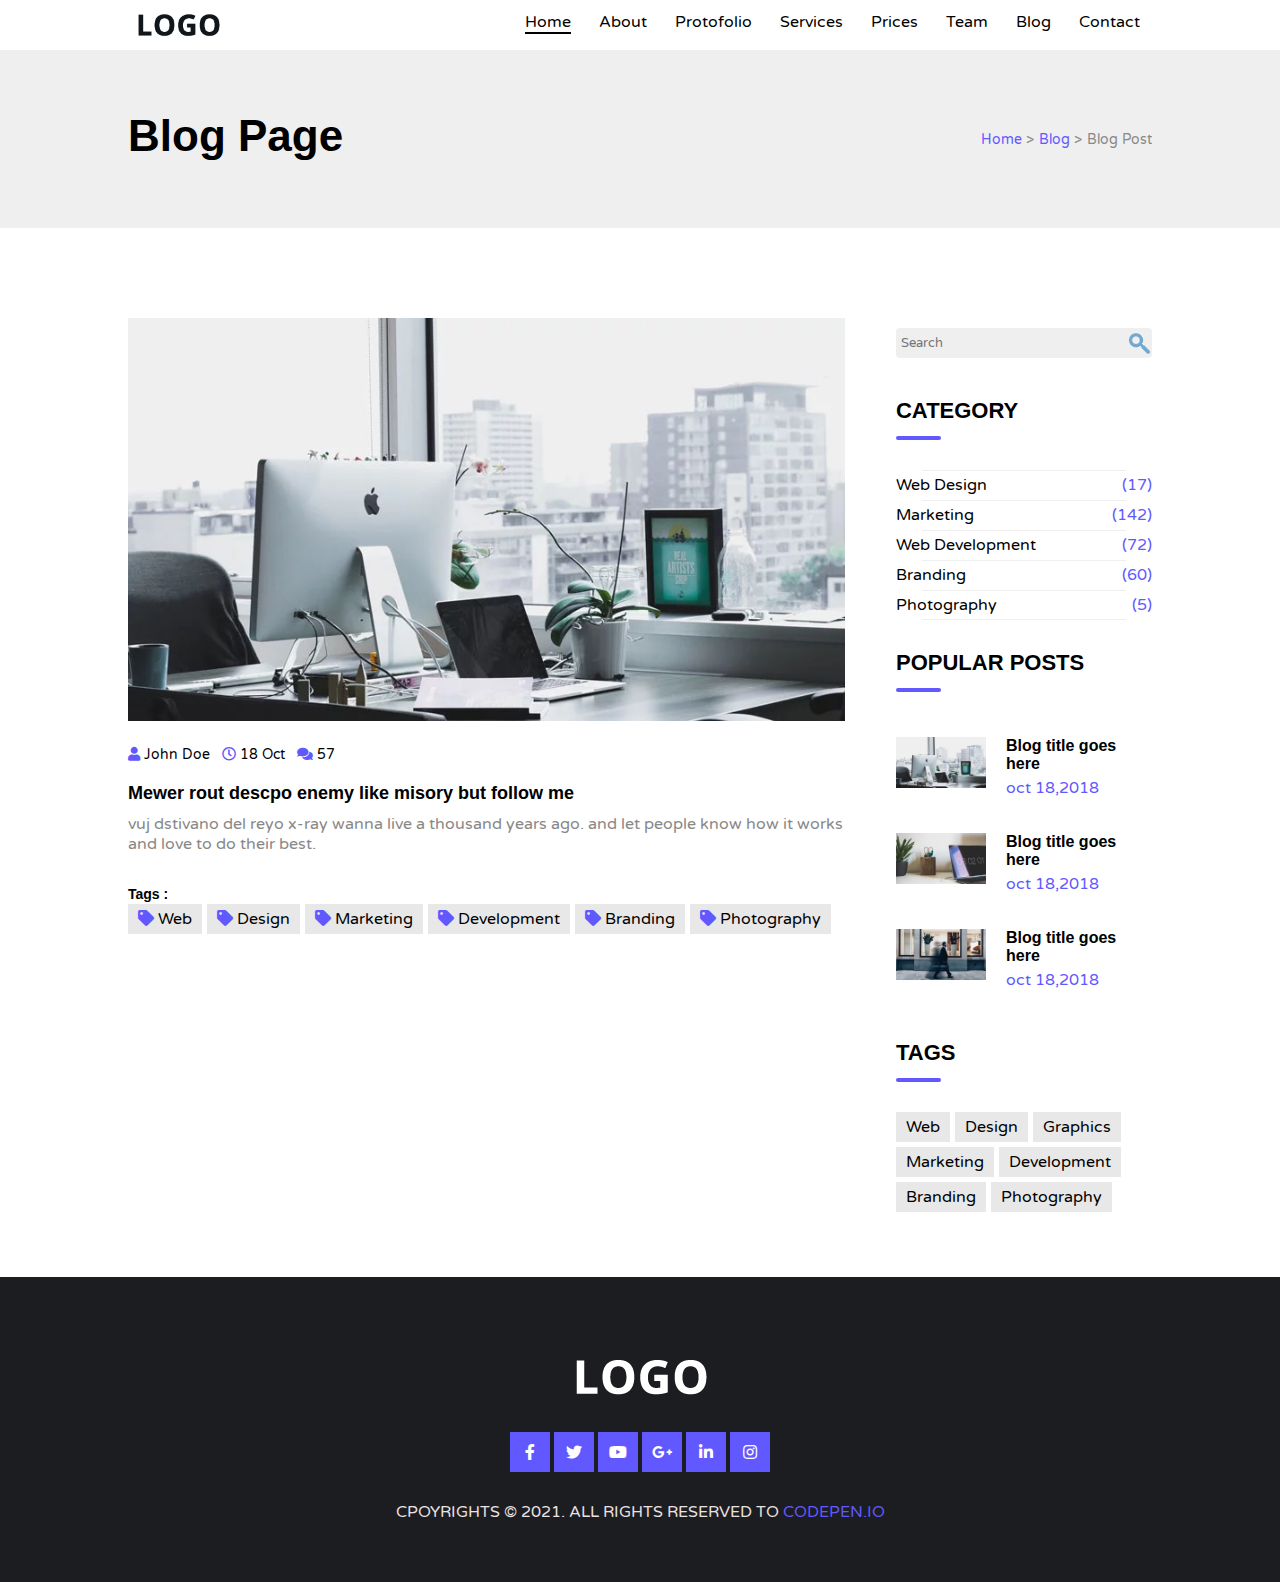
<file: blog_post.html>
<!DOCTYPE html>
<html>
    <head>
        <meta charset="UTF-8">
        <meta name="description" content="it's IT company website">
        <meta name="keywords" content="Carrer , Stuff , Services , Blogs">
        <title>Blog Post</title>
        <!-- fonts -> Google fonts -->
        <link rel="preconnect" href="https://fonts.googleapis.com">
        <link rel="preconnect" href="https://fonts.gstatic.com" crossorigin>
        <link href="https://fonts.googleapis.com/css2?family=Varela+Round&display=swap" rel="stylesheet">
        <!-- Icons -> font Awsome -->
        <link rel="stylesheet" type="text/css" href="Css/all.min.css">
        <link rel="stylesheet" type="text/css" href="Css/fontawesome.css">
        <link rel="stylesheet" href="Css/utils.css">
        <link rel="stylesheet" href="Css/blog_post.css">
    </head>
    <body>
        <!-- Navigation-Bar -->
        <div class="navigation-header">
            <div class="Container">
            <!-- Header (Logo_pic & Navigationbar)-->
                <div class="logo-img float-left">
                    <img src="images/logo.webp" alt="Logo" draggable="false">
                </div>
                <ul class="nav-items float-left">
                    <li class="display-in-blk"><a href="#" class="enable display-blk">Home</a></li>
                    <li class="display-in-blk"><a href="#" class="display-blk">About</a></li>
                    <li class="display-in-blk"><a href="#" class="display-blk">Protofolio</a></li>
                    <li class="display-in-blk"><a href="#" class="display-blk">Services</a></li>
                    <li class="display-in-blk"><a href="#" class="display-blk">Prices</a></li>
                    <li class="display-in-blk"><a href="#" class="display-blk">Team</a></li>
                    <li class="display-in-blk dropdown">
                        <a href="#" class="blog display-blk">Blog</a>
                        <ul class="dropdown-menu">
                            <li class="dropitem"><a href="#" class="dd-link" >Post</a></li>
                        </ul>
                    </li>
                    <li class="display-in-blk"><a href="#" class="display-blk">Contact</a></li>
                </ul>
                <div class="clear"></div>
            </div> <!-- ./Container -->
        </div> <!-- ./navigation-header -->
        <!-- breadcrumbs -->
        <div class="breadcrumbs">
            <div class="Container">
                <div class="bc-content pd-y">
                    <div class="bc-item">
                        <h1 class="bc-title">Blog Page</h1>
                    </div>
                    <div class="bc-item">
                        <ul class="bc-list">
                            <li><a href="#" class="hover-opacity" >Home</a></li>
                            <li><a href="#" class="hover-opacity">Blog</a></li>
                            <li class="current">Blog Post</li>
                        </ul> <!-- ./bc-list -->
                    </div> <!-- ./bc-item -->
                </div> <!-- ./bc-content -->
            </div> <!-- ./Container -->
        </div> <!-- ./breadcrumbs -->
        <!-- blog-content -->
        <div class="row pd-y">
            <div class="Container">
                <!-- col-1 -->
                <div class="col-1">
                    <!-- blog-img -->
                    <div class="blog-img">
                        <img src="images/blog/blog1.webp" alt="">
                    </div> <!-- ./blog-img -->
                    <!-- timebar -->
                    <div class="timebar">
                        <div class="blog-timebar">
                            <i class="icon fas fa-user"></i>
                            <span class="timebar-desc">john doe</span>&nbsp;&nbsp;
                            <i class="icon far fa-clock"></i>
                            <span class="timebar-desc month"> 18 oct</span>&nbsp;&nbsp;
                            <i class="icon fas fa-comments"></i>
                            <span class="timebar-desc">57</span>
                        </div> <!-- ./blog-timebar -->
                    </div> <!-- ./timbar -->
                    <div class="blog-info">
                        <h4 class="blog-title">Mewer rout descpo enemy like misory but follow me</h4>
                        <p class="blog-desc">vuj dstivano del reyo x-ray wanna live a thousand years ago. and let people know how it works and love to do their best.</p>
                    </div> <!-- ./blog-info -->
                    <div class="tags-topics pd-y-30">
                        <h4 class="tags-name">tags :</h4>
                        <ul class="tags-list in-block">
                            <li class="tag"><i class="icon fas fa-tag"></i> web</li>
                            <li class="tag"><i class="icon fas fa-tag"></i> design</li>
                            <li class="tag"><i class="icon fas fa-tag"></i> marketing</li>
                            <li class="tag"><i class="icon fas fa-tag"></i> development</li>
                            <li class="tag"><i class="icon fas fa-tag"></i> branding</li>
                            <li class="tag"><i class="icon fas fa-tag"></i> photography</li>
                        </ul> 
                    </div> <!-- ./tags-topics -->
                </div> <!-- ./col-1 -->
                <div class="col-2">
                    <!-- search -->
                    <div class="search">
                        <input type="text" placeholder="Search" class="in-search">
                    </div> <!-- ./search -->
                    <div class="blog-topics">
                        <div class="header pd-y-30">
                            <h3 class="header-title">category</h3>
                            <span class="header-line"></span>
                        </div> <!-- ./header -->
                        <ul class="topics">
                            <li class="topic">
                                <p class="topic-name">web design</p>
                                <a href="#" class="topic-number">(17)</a>
                            </li>
                            <li class="topic">
                                <p class="topic-name">marketing</p>
                                <a href="#" class="topic-number">(142)</a>
                            </li>
                            <li class="topic">
                                <p class="topic-name">web development</p>
                                <a href="#" class="topic-number">(72)</a>
                            </li>
                            <li class="topic">
                                <p class="topic-name">branding</p>
                                <a href="#" class="topic-number">(60)</a>
                            </li>
                            <li class="topic b-topic">
                                <p class="topic-name">photography</p>
                                <a href="#" class="topic-number">(5)</a>
                            </li> <!-- ./topic -->
                        </ul> <!-- ./topics -->
                    </div> <!-- ./blog-topics -->
                    <div class="posts">
                        <div class="header pd-y-30">
                            <h3 class="header-title">popular posts</h3>
                            <span class="header-line"></span>
                        </div> <!-- ./header -->
                        <div class="post-content">
                            <div class="post-item">
                                <div class="post-img">
                                    <img src="images/blog/blog1.webp" alt="">
                                </div>
                                <div class="post-info">
                                    <h4 class="post-title">Blog title goes here</h4>
                                    <span class="post-timebar">oct 18,2018</span>
                                </div>
                            </div>
                            <div class="post-item">
                                <div class="post-img">
                                    <img src="images/blog/blog2.webp" alt="">
                                </div>
                                <div class="post-info">
                                    <h4 class="post-title">Blog title goes here</h4>
                                    <span class="post-timebar">oct 18,2018</span>
                                </div>
                            </div>
                            <div class="post-item">
                                <div class="post-img">
                                    <img src="images/blog/blog3.webp" alt="">
                                </div>
                                <div class="post-info">
                                    <h4 class="post-title">Blog title goes here</h4>
                                    <span class="post-timebar">oct 18,2018</span>
                                </div>
                            </div>
                        </div>
                    </div> <!-- posts -->
                    <div class="tags">
                        <div class="header pd-y-30">
                            <h3 class="header-title">tags</h3>
                            <span class="header-line"></span>
                        </div> <!-- ./header -->
                        <div class="tags-topics">
                            <ul class="tags-list">
                                <li class="tag">web</li>
                                <li class="tag">design</li>
                                <li class="tag">graphics</li>
                                <li class="tag">marketing</li>
                                <li class="tag">development</li>
                                <li class="tag">branding</li>
                                <li class="tag">photography</li>
                            </ul>
                        </div>
                    </div> <!-- ./tags -->
                </div> <!-- ./col-2 -->
            </div> <!-- ./Container -->
        </div> <!-- ./row -->
        <!-- footer -->
        <div class="footer text-center">
            <img src="images/logo-alt.webp" alt="logo">
            <ul class="footer-links">
                <li class="display-in-blk"><a class="display-in-blk" href="#"><i class="fab fa-facebook-f"></i></a></li>
                <li class="display-in-blk"><a class="display-in-blk" href="#"><i class="fab fa-twitter"></i></a></li>
                <li class="display-in-blk"><a class="display-in-blk" href="#"><i class="fab fa-youtube"></i></a></li>
                <li class="display-in-blk"><a class="display-in-blk" href="#"><i class="fab fa-google-plus-g"></i></a></li>
                <li class="display-in-blk"><a class="display-in-blk" href="#"><i class="fab fa-linkedin-in"></i></a></li>
                <li class="display-in-blk"><a class="display-in-blk" href="#"><i class="fab fa-instagram"></i></a></li>
            </ul>
            <p class="footer-desc text-uppercase">cpoyrights &copy; 2021. all rights reserved to <span>codepen.io</span></p>
        </div> <!-- ./footer -->
    </body>
</html>
</file>
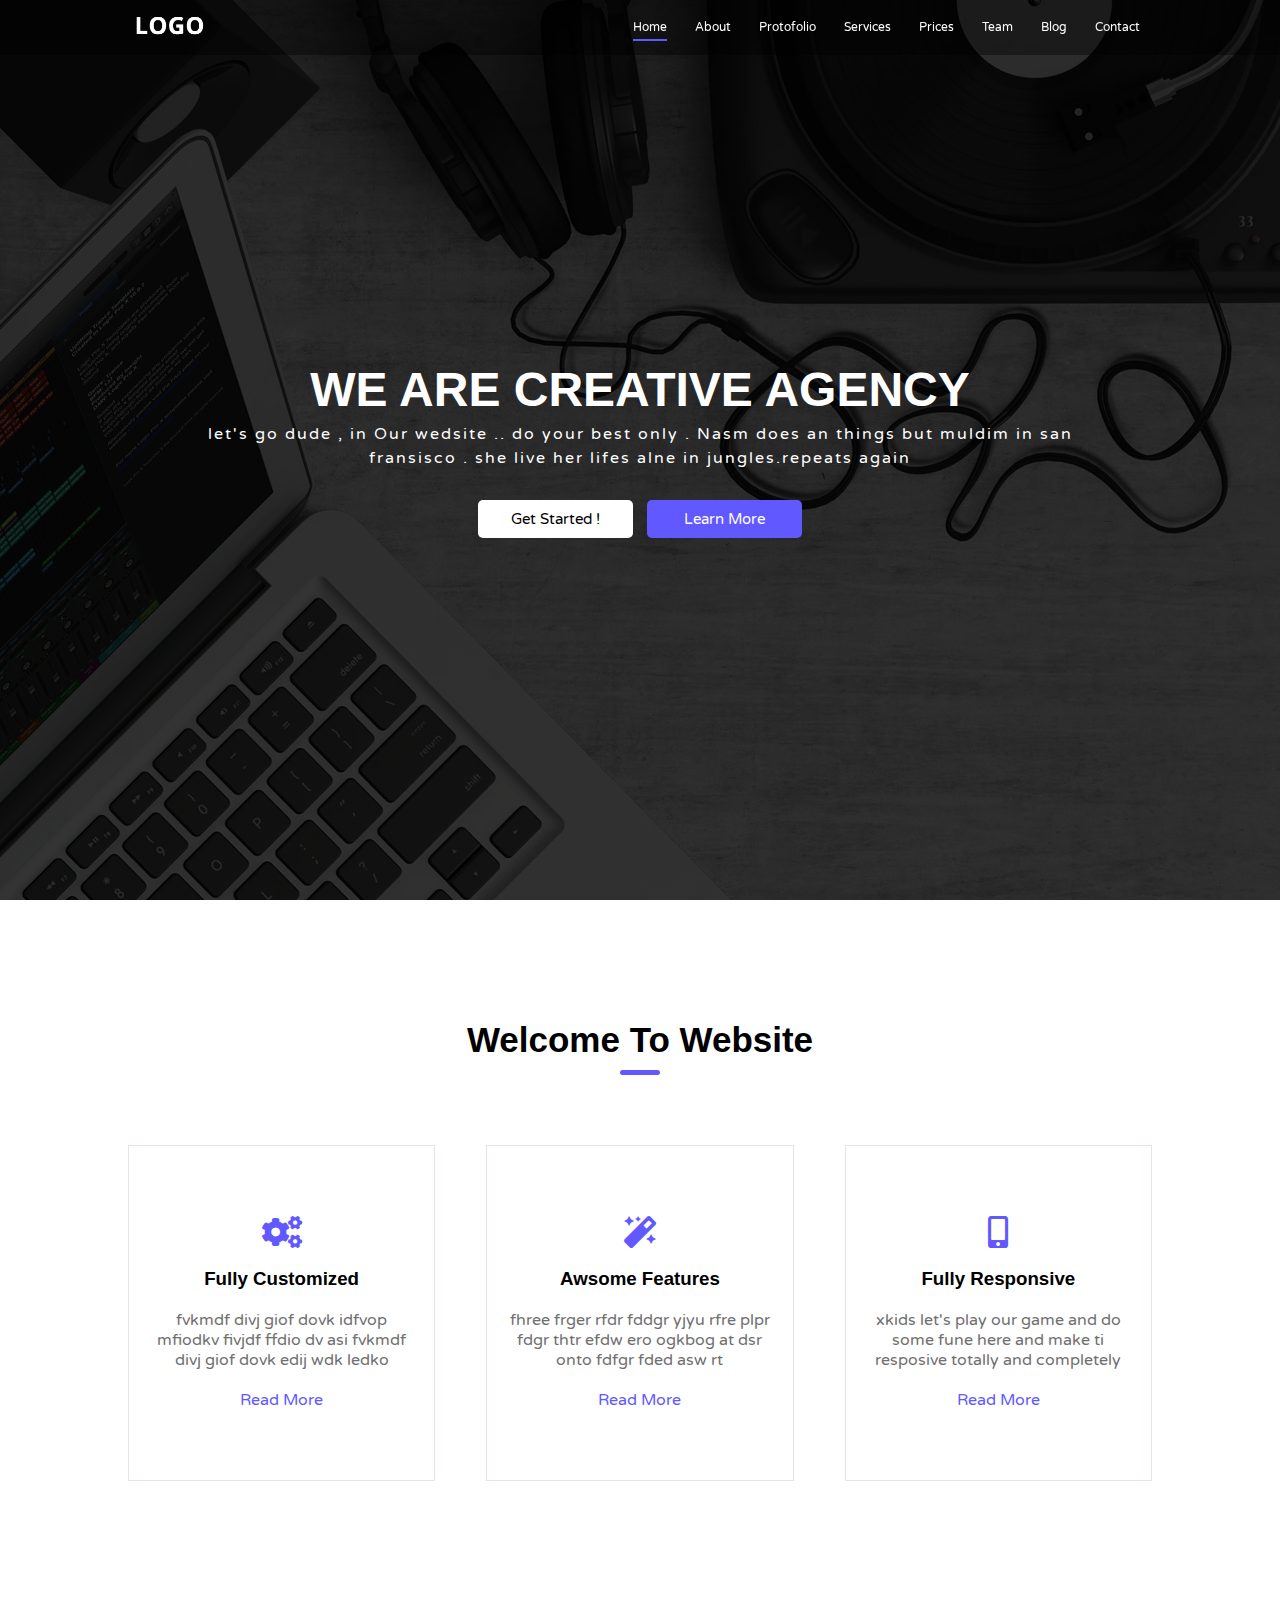
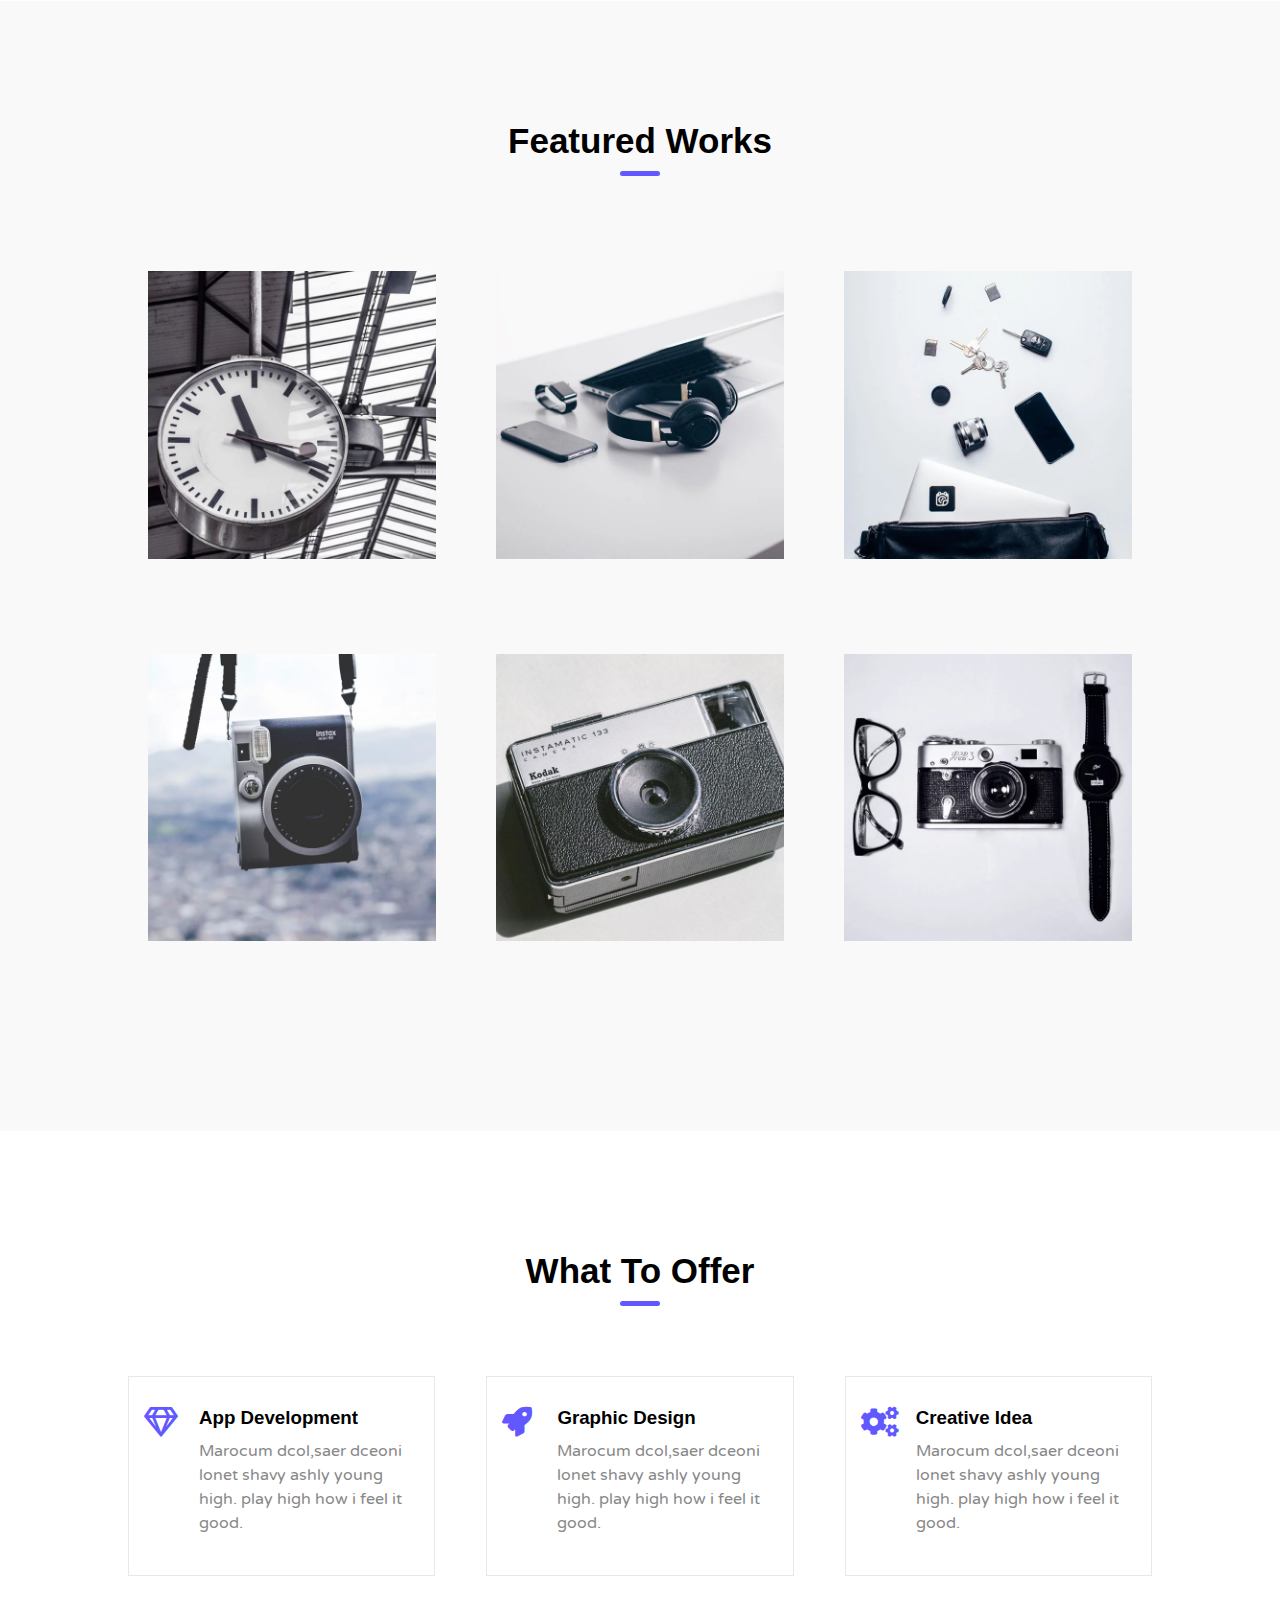
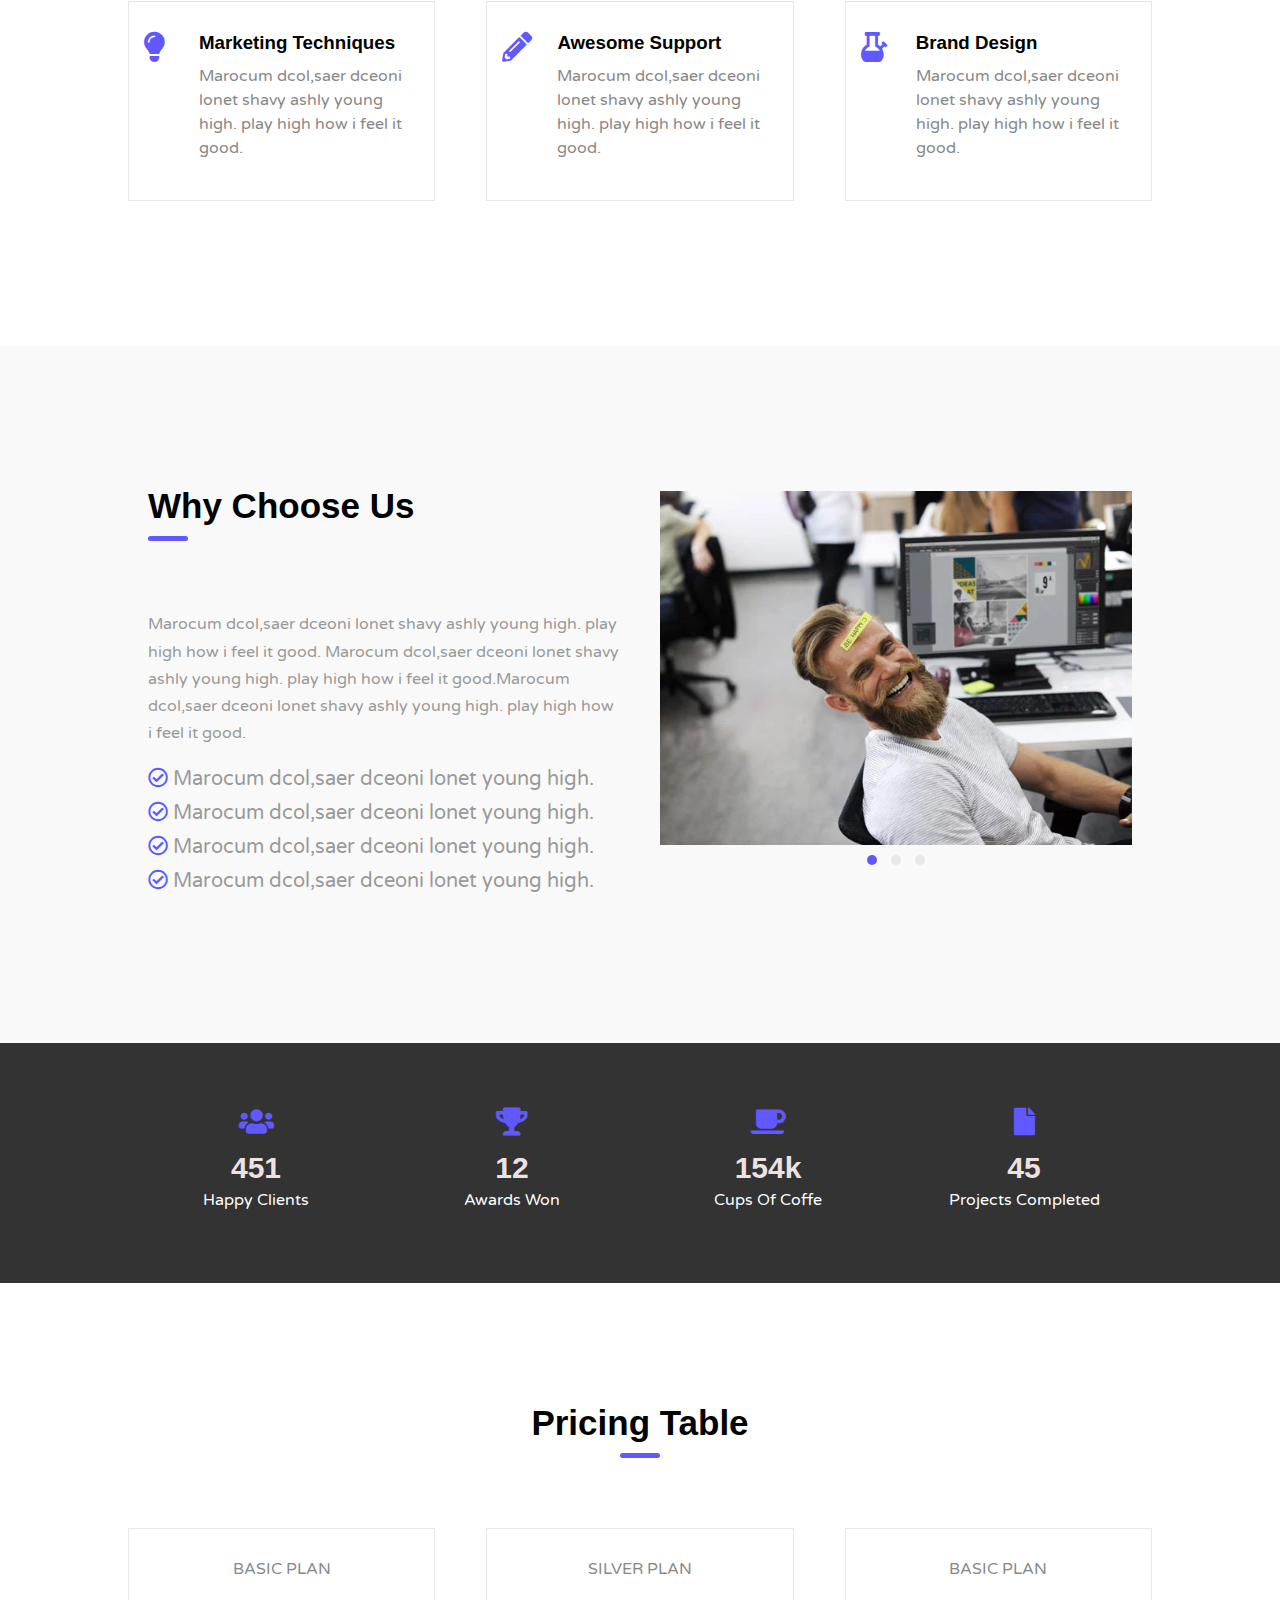
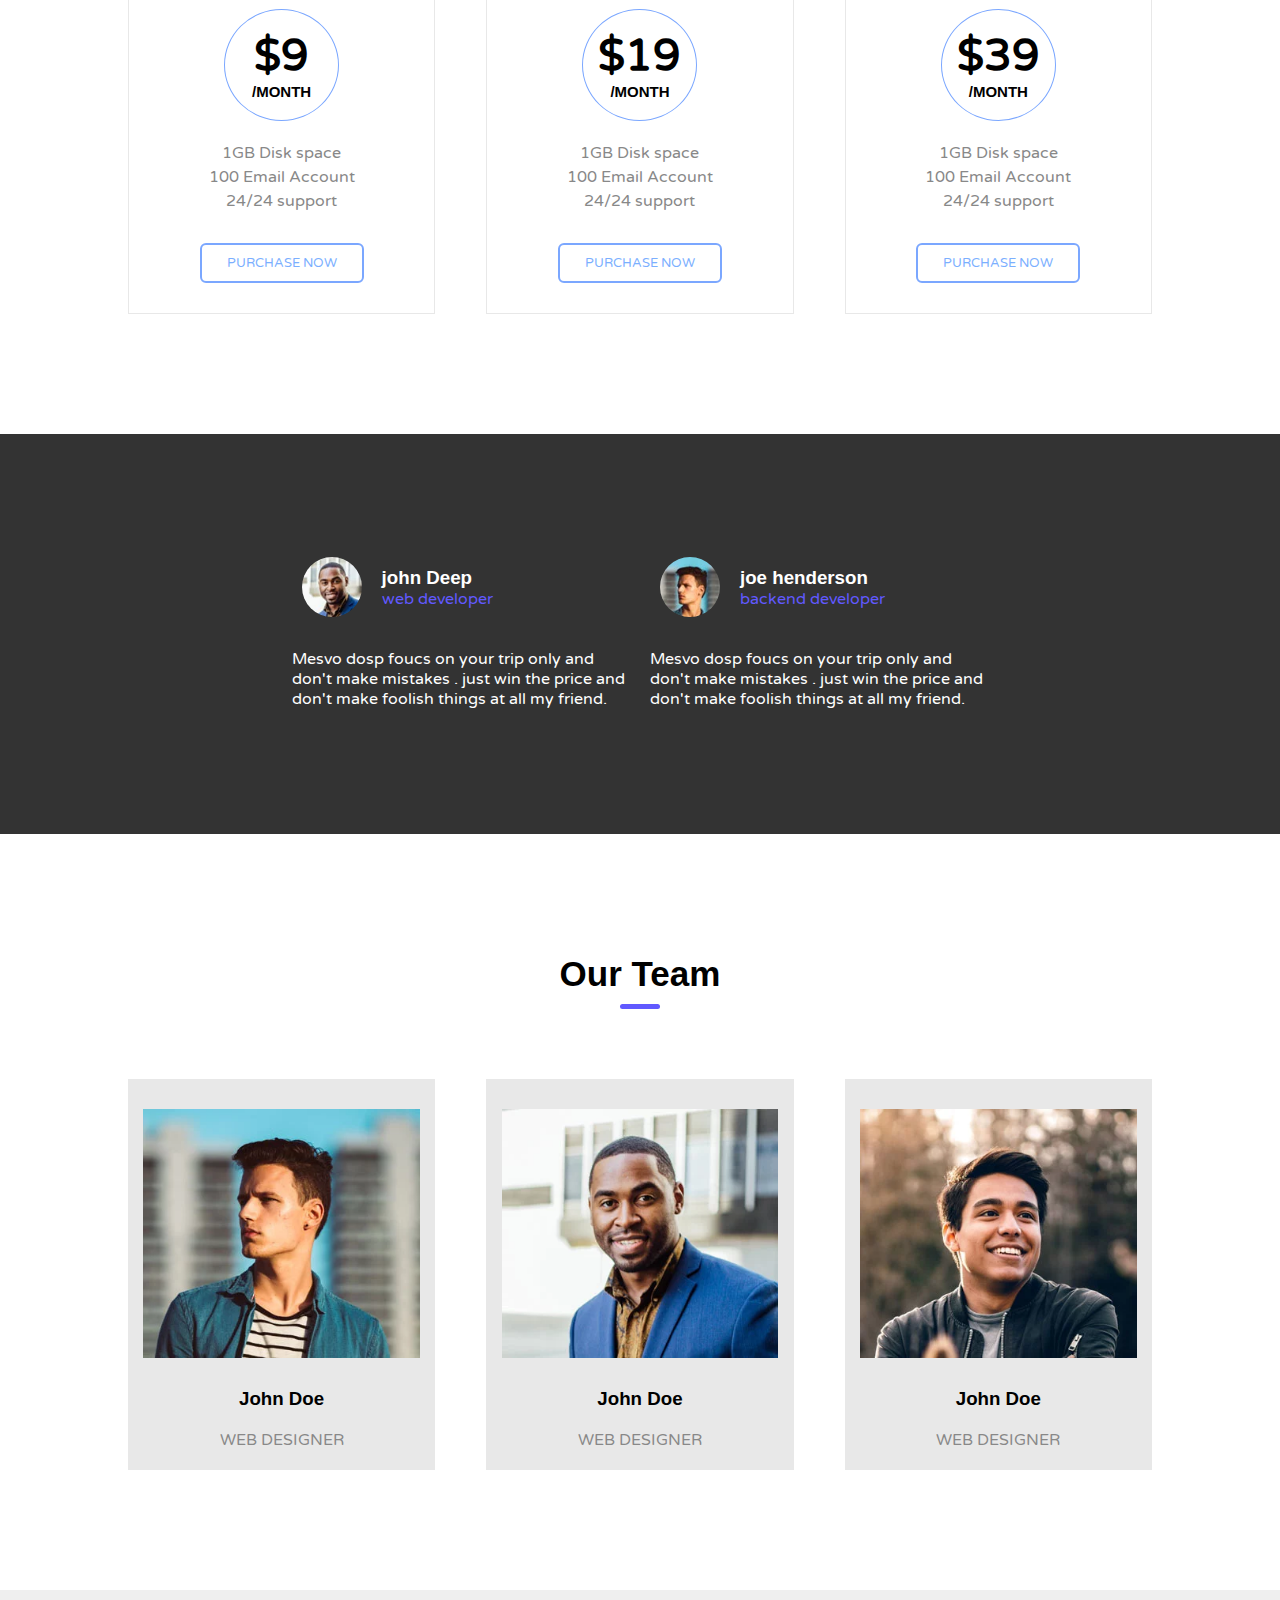
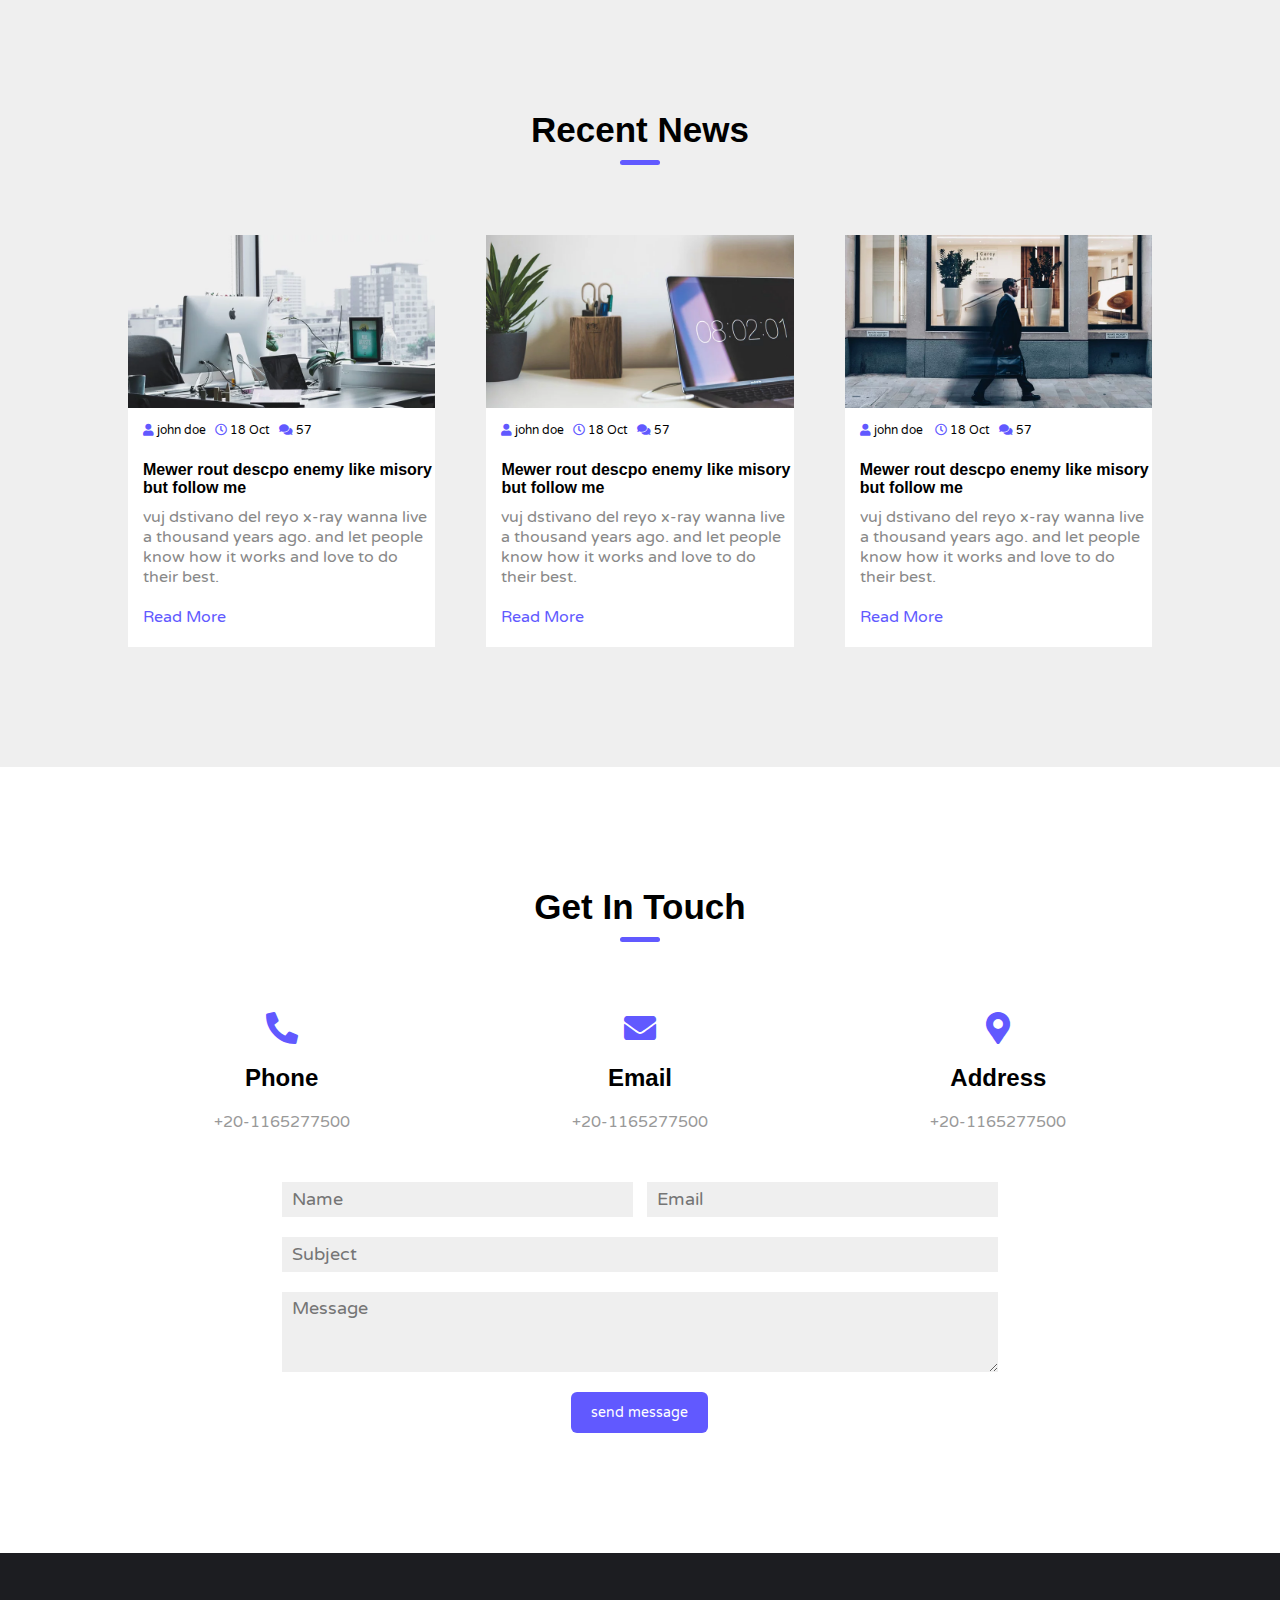
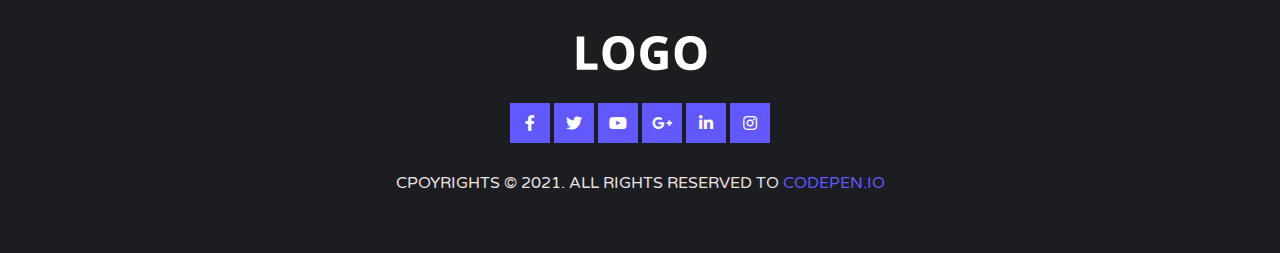
<file: page.html>
<html>
    <head>
        <meta charset="UTF-8">
        <meta name="description" content="it's IT company website">
        <meta name="keywords" content="Carrer , Stuff , Services , Blogs">
        <title>LOGO</title>
        <!-- fonts -> Google fonts -->
        <link rel="preconnect" href="https://fonts.googleapis.com">
        <link rel="preconnect" href="https://fonts.gstatic.com" crossorigin>
        <link href="https://fonts.googleapis.com/css2?family=Varela+Round&display=swap" rel="stylesheet">
        <!-- Icons -> font Awsome 4.7 -->
        <link rel="stylesheet" type="text/css" href="Css/all.min.css">
        <link rel="stylesheet" type="text/css" href="Css/fontawesome.css">
        <link rel="stylesheet" href="Css/style.css">
        <link rel="stylesheet" href="Css/utils.css">
    </head>
    <body>
        <!-- Navigation-Bar -->
        <div class="navigation-header">
            <div class="Container">
            <!-- Header (Logo_pic & Navigationbar)-->
                <div class="logo-img float-left">
                    <img src="images/logo-alt.webp" alt="Logo" draggable="false">
                </div>
                <ul class="nav-items float-left">
                    <li class="display-in-blk"><a href="#" class="enable display-blk">Home</a></li>
                    <li class="display-in-blk"><a href="#" class="display-blk">About</a></li>
                    <li class="display-in-blk"><a href="#" class="display-blk">Protofolio</a></li>
                    <li class="display-in-blk"><a href="#" class="display-blk">Services</a></li>
                    <li class="display-in-blk"><a href="#" class="display-blk">Prices</a></li>
                    <li class="display-in-blk"><a href="#" class="display-blk">Team</a></li>
                    <li class="display-in-blk dropdown">
                        <a href="#" class="blog display-blk">Blog</a>
                        <ul class="dropdown-menu">
                            <li class="dropitem"><a href="blog_post.html" class="display-blk">Blog Post</a></li>
                        </ul>
                    </li>
                    <li class="display-in-blk"><a href="#" class="display-blk">Contact</a></li>
                </ul>
                <div class="clear"></div>
            </div>
        </div> <!-- ./navigation-header -->
        <!-- home section -->
        <div class="home">
            <div class="overlay">
                <div class="home-content text-center">
                    <h1 class="title text-uppercase">we are creative agency</h1>
                    <p class="desc-title">let's go dude , in Our wedsite .. do your best only . Nasm does an things but muldim in san fransisco . she live her lifes alne in jungles.repeats again</p>
                    <button class="btn btn-start hover-opacity">Get Started !</button>
                    <button class="btn btn-learn hover-opacity">Learn More</button>
                </div>
            </div>
        </div> <!-- ./home -->
        <!-- about section -->
        <div class="about overflow-hidden padd-y">
            <!-- Section Header -->
            <div class="Header text-center">
                <h2 class="head-title">Welcome to website</h2>
                <span class="line display-blk"></span>
            </div> <!-- ./Header -->

            <div class="Container">
                <div class="about-content">
                    <div class="about-item float-left text-center ltr-effect">
                        <i class="fas fa-cogs display-blk"></i>
                        <h3 class="about-item-title">
                        fully customized
                        </h3>
                        <p class="about-title-desc"> fvkmdf divj giof dovk idfvop mfiodkv fivjdf ffdio dv asi fvkmdf divj giof dovk edij wdk ledko </p>
                        <a href="#" class="about-link display-blk">read more</a>
                    </div> <!-- ./about-item -->
                    <div class="about-item float-left text-center middle ltr-effect">
                        <i class="fas fa-magic display-blk"></i>
                        <h3 class="about-item-title">
                        awsome features
                        </h3>
                        <p class="about-title-desc"> fhree frger rfdr fddgr yjyu rfre plpr fdgr thtr efdw  ero ogkbog at dsr onto fdfgr fded  asw  rt </p>
                        <a href="#" class="about-link display-blk">read more</a>
                    </div> <!-- ./about-item -->
                    <div class="about-item float-left text-center ltr-effect">
                        <i class="fas fa-mobile-alt display-blk"></i>
                        <h3 class="about-item-title">
                        fully Responsive
                        </h3>
                        <p class="about-title-desc"> xkids let's play our game and do some fune here and make ti resposive totally and completely </p>
                        <a href="#" class="about-link display-blk">read more</a>
                    </div> <!-- ./about-item -->
                </div> <!-- ./about-content -->
            </div> <!-- Container -->
        </div> <!-- ./about -->
        <!-- protofolio section -->
        <diV class="protofolio padd-y">
            <!-- Section Header -->
            <div class="Header text-center">
                <h2 class="head-title">featured works</h2>
                <span class="line display-blk"></span>
            </div> <!-- ./Header -->
            <div class="Container">    
                <div class="protofolio-content overflow-hidden">
                    <div class="protofolio-item float-left">
                        <img class="protofolio-img" src="images/work/work1.webp" alt="first item">
                        <div class="overlay-layer">
                           <div class="overlay-content text-center">
                            <span class="category text-uppercase">category</span>
                            <h3 class="protofolio-title">let's show fashion</h3>
                            <i class="display-in-blk fas fa-edit"></i>
                            <i class="display-in-blk fas fa-search"></i>
                           </div>
                        </div>
                    </div>
                    <div class="protofolio-item float-left middle">
                        <img class="protofolio-img" src="images/work/work2.webp" alt="first item">                        
                        <div class="overlay-layer">
                            <div class="overlay-content text-center">
                                <span class="category text-uppercase">category</span>
                                <h3 class="protofolio-title">let's show fashion</h3>
                                <i class="display-in-blk fas fa-edit"></i>
                                <i class="display-in-blk fas fa-search"></i>
                            </div>
                        </div>
                    </div>
                    <div class="protofolio-item float-left">
                        <img class="protofolio-img" src="images/work/work3.webp" alt="first item">
                        <div class="overlay-layer">
                            <div class="overlay-content text-center">
                                <span class="category text-uppercase">category</span>
                                <h3 class="protofolio-title">let's show fashion</h3>
                                <i class="display-in-blk fas fa-edit"></i>
                                <i class="display-in-blk fas fa-search"></i>
                            </div>
                        </div>
                    </div>
                    <div class="protofolio-item float-left">
                        <img class="protofolio-img" src="images/work/work4.webp" alt="first item">
                        <div class="overlay-layer">
                            <div class="overlay-content text-center">
                                <span class="category text-uppercase">category</span>
                                <h3 class="protofolio-title">let's show fashion</h3>
                                <i class="display-in-blk fas fa-edit"></i>
                                <i class="display-in-blk fas fa-search"></i>
                            </div>display-in-blk 
                        </div>
                    </div>
                    <div class="protofolio-item float-left middle">

                        <img class="protofolio-img" src="images/work/work5.webp" alt="first item">
                        <div class="overlay-layer">
                            <div class="overlay-content text-center">
                                <span class="category text-uppercase">category</span>
                                <h3 class="protofolio-title">let's show fashion</h3>
                                <i class="display-in-blk fas fa-edit"></i>
                                <i class="display-in-blk fas fa-search"></i>
                            </div>
                        </div>
                    </div>
                    <div class="protofolio-item float-left">
                        <img class="protofolio-img" src="images/work/work6.webp" alt="first item">
                        <div class="overlay-layer">
                            <div class="overlay-content text-center">
                                <span class="category text-uppercase">category</span>
                                <h3 class="protofolio-title">let's show fashion</h3>
                                <i class="display-in-blk fas fa-edit"></i>
                                <i class="display-in-blk fas fa-search"></i>
                            </div>
                        </div> <!-- ./overlay-layer -->
                    </div> <!-- ./protofolio-item -->
                </div> <!-- ./protofolio -->  
            </div> <!-- ./Container -->
        </diV> <!-- ./protofolio -->
        <!-- offer section -->
        <div class="offer padd-y">
            <!-- Section Header -->
            <div class="Header text-center">
                <h2 class="head-title">What To Offer</h2>
                <span class="line display-blk"></span>
            </div> <!-- ./Header -->

            <div class="Container">
                <div class="offer-content overflow-hidden">
                    <div class="offer-item float-left ltr-effect">
                        <i class="icon far fa-gem"></i>
                        <h3 class="offer-title">app development</h3>
                        <p class="offer-desc">Marocum dcol,saer dceoni lonet shavy ashly young high. play high how i feel it good.</p>
                    </div>
                    <div class="offer-item float-left middle ltr-effect">
                        <i class="icon fas fa-rocket"></i>
                        <h3 class="offer-title">graphic design</h3>
                        <p class="offer-desc">Marocum dcol,saer dceoni lonet shavy ashly young high. play high how i feel it good.</p>
                    </div>
                    <div class="offer-item float-left ltr-effect">
                        <i class="icon fas fa-cogs"></i>
                        <h3 class="offer-title">creative idea</h3>
                        <p class="offer-desc">Marocum dcol,saer dceoni lonet shavy ashly young high. play high how i feel it good.</p>
                    </div> 
                    </div>
                    <div class="offer-content">
                    <div class="offer-item float-left ltr-effect">
                        <i class="icon fas fa-lightbulb"></i>
                        <h3 class="offer-title">marketing techniques</h3>
                        <p class="offer-desc">Marocum dcol,saer dceoni lonet shavy ashly young high. play high how i feel it good.</p>
                    </div>
                    <div class="offer-item float-left middle ltr-effect">
                        <i class="icon fas fa-pencil-alt"></i>
                        <h3 class="offer-title">awesome support</h3>
                        <p class="offer-desc">Marocum dcol,saer dceoni lonet shavy ashly young high. play high how i feel it good.</p>
                    </div>
                    <div class="offer-item float-left ltr-effect">
                        <i class="icon fas fa-bong"></i>
                        <h3 class="offer-title">brand design</h3>
                        <p class="offer-desc">Marocum dcol,saer dceoni lonet shavy ashly young high. play high how i feel it good.</p>
                    </div> <!-- ./offer-item -->
                    </div> <!-- ./offer-content -->
                    <div class="clear"></div>
                </div> <!-- ./Container -->
        </div> <!-- ./offer -->
        <!-- service section -->
        <div class="service overflow-hidden padd-y">
            <div class="Container">
                <div class="service-content overflow-hidden">
                    <div class="service-item float-left">
                    <!-- Section Header -->
                    <div class="Header">
                        <h2 class="head-title">Why Choose Us</h2>
                        <span class="line display-blk"></span>
                    </div> <!-- ./Header -->
                    <p class="service-item-desc">Marocum dcol,saer dceoni lonet shavy ashly young high. play high how i feel it good. Marocum dcol,saer dceoni lonet shavy ashly young high. play high how i feel it good.Marocum dcol,saer dceoni lonet shavy ashly young high. play high how i feel it good.  </p>
                    <ul class="service-item-list">
                        <li><i class="icon far fa-check-circle"></i> Marocum dcol,saer dceoni lonet young high.</li>
                        <li><i class="icon far fa-check-circle"></i> Marocum dcol,saer dceoni lonet young high.</li>
                        <li><i class="icon far fa-check-circle"></i> Marocum dcol,saer dceoni lonet young high.</li>
                        <li><i class="icon far fa-check-circle"></i> Marocum dcol,saer dceoni lonet young high.</li>
                    </ul>
                    </div> <!-- ./service-item -->
                    <div class="service-item float-left">
                        <div class="service-item-image">
                            <img src="images/about/about1.webp" alt="">
                        </div>
                        <ul class="service-item-bollets text-center">
                            <li class="display-in-blk active text-center"></li>
                            <li class="display-in-blk text-center"></li>
                            <li class="display-in-blk text-center"></li>
                        </ul>
                    </div> <!-- ./service-item -->
                </div> <!-- ./service-content -->
            </div> <!-- ./container -->
        </div> <!-- ./service -->
        <!-- numbers section -->
        <div class="numbers padd-y">
            <div class="overlay">
                <div class="container">
                    <div class="numbers-items overflow-hidden">
                        <div class="numbers-item float-left text-center">
                            <i class="icon fas fa-users"></i>
                            <h3 class="numbers-item-title">451</h3>
                            <span class="numbers-item-desc"> happy clients </span>
                        </div>
                        <div class="numbers-item float-left text-center">
                            <i class="icon fas fa-trophy"></i>
                            <h3 class="numbers-item-title">12</h3>
                            <span class="numbers-item-desc"> awards won </span>
                        </div>
                        <div class="numbers-item float-left text-center">
                            <i class="icon fas fa-coffee"></i>
                            <h3 class="numbers-item-title">154k</h3>
                            <span class="numbers-item-desc"> cups of coffe </span>
                        </div>
                        <div class="numbers-item float-left text-center">
                            <i class="icon fas fa-file"></i>
                            <h3 class="numbers-item-title">45</h3>
                            <span class="numbers-item-desc"> projects completed </span>
                        </div> <!-- ./numbers-item -->
                    </div> <!-- ./numbers-items -->
                </div> <!-- ./Container -->
            </div> <!-- ./overlay -->
        </div> <!-- ./numbers -->
        <!-- pricing -->
        <div class="pricing padd-y">
            <!-- Section Header -->
            <div class="Header text-center">
                <h2 class="head-title">Pricing Table</h2>
                <span class="line display-blk"></span>
            </div> <!-- ./Header -->
            <div class="Container">
                <div class="pricing-content overflow-hidden">
                    <div class="pricing-item  float-left text-center ttb-Effect">
                        <span class="pricing-subheader text-uppercase display-blk">basic plan</span>
                        <h2 class="pricing-number text-uppercase"><span class="dollars">$9</span> <br> /month</h2>
                        <ul class="pricing-list">
                            <li>1GB Disk space</li>
                            <li>100 Email Account</li>
                            <li>24/24 support</li>
                        </ul>
                        <button class="pricing-btn text-uppercase display-blk">purchase now</button>
                    </div>
                    <div class="pricing-item float-left text-center middle ttb-Effect">
                        <span class="pricing-subheader text-uppercase display-blk">silver plan</span>
                        <h2 class="pricing-number text-uppercase"><span class="dollars">$19</span> <br> /month</h2>
                        <ul class="pricing-list">
                            <li>1GB Disk space</li>
                            <li>100 Email Account</li>
                            <li>24/24 support</li>
                        </ul>
                        <button class="pricing-btn text-uppercase display-blk">purchase now</button>
                    </div>
                    <div class="pricing-item float-left text-center ttb-Effect">
                        <span class="pricing-subheader text-uppercase display-blk">basic plan</span>
                        <h2 class="pricing-number text-uppercase"><span class="dollars">$39</span> <br> /month</h2>
                        <ul class="pricing-list">
                            <li>1GB Disk space</li>
                            <li>100 Email Account</li>
                            <li>24/24 support</li>
                        </ul>
                        <button class="pricing-btn text-uppercase display-blk">purchase now</button>
                    </div> <!-- ./pricing-item -->
                </div> <!-- ./pricing-content -->
            </div> <!-- ./Container -->
        </div> <!-- ./pricing -->
        <!-- testmonial -->
        <div class="testmonial">
            <div class="overlay">
                <div class="Container">
                    <div class="testmonial-content overflow-hidden">
                        <div class="testmonial-item float-left">
                            <div class="testmonial-top-section">
                                <img src="images/Testimonial/perso1.webp">
                                <h3 class="testmonial-name">john Deep</h3>
                                <span class="testmonial-job"> web developer</span>
                            </div>
                            <p class="testmonial-desc"> Mesvo dosp foucs on your trip only and don't make mistakes . just win the price and don't make foolish things at all my friend.</p>
                        </div> <!-- ./testmonial-item -->
                        <div class="testmonial-item float-left">
                            <div class="testmonial-top-section">
                                <img src="images/Testimonial/perso2.webp">
                                <h3 class="testmonial-name">joe henderson</h3>
                                <span class="testmonial-job"> backend developer</span>
                            </div>
                            <p class="testmonial-desc"> Mesvo dosp foucs on your trip only and don't make mistakes . just win the price and don't make foolish things at all my friend.</p>
                        </div> <!-- ./testmonial-item -->
                    </div> <!-- ./testmonial-content -->
                </div> <!-- ./Container -->
            </div> <!-- ./overlay -->
        </div> <!-- ./testmonial -->
        <!-- team -->
        <div class="team padd-y">
            <!-- Section Header -->
            <div class="Header text-center">
                <h2 class="head-title">our team</h2>
                <span class="line display-blk"></span>
            </div> <!-- ./Header -->
            <div class="Container">
                <div class="team-content overflow-hidden">
                    <div class="team-item float-left ttb-Effect">
                        <div class="team-image">
                            <img src="images/team/team1.webp" alt="member1">
                            <div class="team-overlay ">
                            <a class="display-blk text-center"href="#"><i class="fab fa-facebook-f"></i></a>
                            <a class="display-blk text-center"href="#"><i class="fab fa-twitter"></i></a>
                            <a class="display-blk text-center"href="#"><i class="fab fa-linkedin-in"></i></a>
                            </div>
                        </div>
                        <h3 class="team-name text-center">john doe</h3>
                        <span class="team-job text-uppercase display-blk text-center">web designer</span>
                    </div> <!-- ./team-item -->
                    <div class="team-item float-left middle ttb-Effect">
                        <div class="team-image">
                            <img src="images/team/team2.webp" alt="member1">
                            <div class="team-overlay text-center">
                            <a class="display-blk text-center"href="#"><i class="fab fa-facebook-f"></i></a>
                            <a class="display-blk text-center"href="#"><i class="fab fa-twitter"></i></a>
                            <a class="display-blk text-center"href="#"><i class="fab fa-linkedin-in"></i></a>
                            </div>
                        </div>
                        <h3 class="team-name text-center">john doe</h3>
                        <span class="team-job text-uppercase display-blk text-center">web designer</span>
                    </div> <!-- ./team-item -->
                    <div class="team-item float-left ttb-Effect">
                        <div class="team-image">
                            <img src="images/team/team3.webp" alt="member1">
                            <div class="team-overlay">
                            <a class="display-blk text-center"href="#"><i class="fab fa-facebook-f"></i></a>
                            <a class="display-blk text-center"href="#"><i class="fab fa-twitter"></i></a>
                            <a class="display-blk text-center"href="#"><i class="fab fa-linkedin-in"></i></a>
                            </div>
                        </div>
                        <h3 class="team-name text-center">john doe</h3>
                        <span class="team-job text-uppercase display-blk text-center">web designer</span>
                    </div> <!-- ./team-item -->
                </div> <!-- ./team-content -->
            </div> <!-- ./Container -->     
        </div> <!-- ./team -->
        <!-- bolg -->
        <div class="Blog-total padd-y">
            <!-- Section Header -->
            <div class="Header text-center">
                <h2 class="head-title">Recent News</h2>
                <span class="line display-blk"></span>
            </div> <!-- ./Header -->
            <div class="Container">
                <div class="blog-content overflow-hidden">
                    <div class="blog-item float-left">
                        <div class="blog-image">
                            <img src="images/blog/blog1.webp" alt="news1">
                        </div> <!-- ./blog-image -->
                        <div class="blog-timebar">
                            <i class="icon fas fa-user"></i>
                            <span class="timebar-desc">john doe</span>&nbsp;&nbsp;
                            <i class="icon far fa-clock"></i>
                            <span class="timebar-desc month"> 18 oct</span>&nbsp;&nbsp;
                            <i class="icon fas fa-comments"></i>
                            <span class="timebar-desc">57</span>
                        </div> <!-- ./blog-timebar -->
                        <div class="blog-info">
                            <h4 class="blog-title">Mewer rout descpo enemy like misory but follow me</h4>
                            <p class="blog-desc">vuj dstivano del reyo x-ray wanna live a thousand years ago. and let people know how it works and love to do their best.</p>
                            <a href="#" class="display-blk">read more</a>
                        </div> <!-- ./blog-info -->
                    </div> <!-- ./blog-item --> 
                    <div class="blog-item float-left middle">
                        <div class="blog-image">
                            <img src="images/blog/blog2.webp" alt="news1">
                        </div> <!-- ./blog-image -->
                        <div class="blog-timebar">
                            <i class="icon fas fa-user"></i>
                            <span class="timebar-desc">john doe</span>&nbsp;&nbsp;
                            <i class="icon far fa-clock"></i>
                            <span class="timebar-desc month"> 18 oct</span>&nbsp;&nbsp;
                            <i class="icon fas fa-comments"></i>
                            <span class="timebar-desc">57</span>
                        </div> <!-- ./blog-timebar -->
                        <div class="blog-info">
                            <h4 class="blog-title">Mewer rout descpo enemy like misory but follow me</h4>
                            <p class="blog-desc">vuj dstivano del reyo x-ray wanna live a thousand years ago. and let people know how it works and love to do their best.</p>
                            <a href="#" class="display-blk">read more</a>
                        </div> <!-- ./blog-info -->
                    </div> <!-- ./blog-item -->
                    <div class="blog-item float-left">
                        <div class="blog-image">
                            <img src="images/blog/blog3.webp" alt="news1">
                        </div> <!-- ./blog-image -->
                        <div class="blog-timebar">
                            <i class="icon fas fa-user"></i>
                            <span class="timebar-desc">john doe</span> &nbsp;&nbsp;
                            <i class="icon far fa-clock"></i>
                            <span class="timebar-desc month"> 18 oct</span>&nbsp;&nbsp;
                            <i class="icon fas fa-comments"></i>
                            <span class="timebar-desc">57</span>
                        </div> <!-- ./blog-timebar -->
                        <div class="blog-info">
                            <h4 class="blog-title">Mewer rout descpo enemy like misory but follow me</h4>
                            <p class="blog-desc">vuj dstivano del reyo x-ray wanna live a thousand years ago. and let people know how it works and love to do their best.</p>
                            <a href="#" class="display-blk">read more</a>
                        </div> <!-- ./blog-info -->
                    </div> <!-- ./blog-item -->
                </div> <!-- ./blog-content -->
            </div> <!-- ./Container -->
        </div> <!-- ./blog --> 
        <!-- register -->
        <div class="register padd-y">
            <!-- Section Header -->
            <div class="Header text-center">
                <h2 class="head-title">Get In Touch</h2>
                <span class="line display-blk"></span>
            </div> <!-- ./Header -->

            <div class="Container">
                <div class="support-content overflow-hidden text-center">
                    <div class="support-item float-left">
                        <i class="icon fas fa-phone-alt"></i>
                        <h2 class="support-title">phone</h2>
                        <span class="support-desc">+20-1165277500</span>
                    </div>
                    <div class="support-item float-left middle">
                        <i class="icon fas fa-envelope"></i>
                        <h2 class="support-title">email</h2>
                        <span class="support-desc">+20-1165277500</span>
                    </div>
                    <div class="support-item float-left">
                        <i class=" icon fas fa-map-marker-alt"></i>
                        <h2 class="support-title">address</h2>
                        <span class="support-desc">+20-1165277500</span>
                    </div> <!-- ./support-item -->
                </div> <!-- ./support-content -->
                <div class="register-content">
                    <div class="row">
                        <input type="text" placeholder="Name" class="text-1-2 float-left left">
                        <input type="text" placeholder="Email" class="text-1-2 float-left">
                    </div>
                    <div class="row">
                        <input type="text" placeholder="Subject" class="text-3">
                    </div>
                    <div class="row">
                        <textarea  rows="15" type="text" placeholder="Message" class="message"></textarea>
                    </div>
                    <button class="send display-blk hover-opacity"> send message </button>
                </div> <!-- ./register-content -->
            </div> <!-- ./Container -->
        </div> <!-- ./register -->
        <!-- footer -->
        <div class="footer text-center">
            <img src="images/logo-alt.webp" alt="logo">
            <ul class="footer-links">
                <li class="display-in-blk"><a class="display-in-blk" href="#"><i class="fab fa-facebook-f"></i></a></li>
                <li class="display-in-blk"><a class="display-in-blk" href="#"><i class="fab fa-twitter"></i></a></li>
                <li class="display-in-blk"><a class="display-in-blk" href="#"><i class="fab fa-youtube"></i></a></li>
                <li class="display-in-blk"><a class="display-in-blk" href="#"><i class="fab fa-google-plus-g"></i></a></li>
                <li class="display-in-blk"><a class="display-in-blk" href="#"><i class="fab fa-linkedin-in"></i></a></li>
                <li class="display-in-blk"><a class="display-in-blk" href="#"><i class="fab fa-instagram"></i></a></li>
            </ul>
            <p class="footer-desc text-uppercase">cpoyrights &copy; 2021. all rights reserved to <span>codepen.io</span></p>
        </div> <!-- ./footer -->
    </body>
</html>
</file>
<file: Css/style.css>
/*
    1- Common Styles
    2- General Css Style
    3- Sections
        3.1  Header
        3.2  Home         
        3.3  About         
        3.4  protofolio    
        3.5  Services      
        3.6  Prices        
        3.7  Team          
        3.8  Blog_page     
        3.9  Contact 
        3.10 Footer 
*/
/*  Common
    -Container
    -Overlay
    -Opacity hover on buttons
    -padding section in all sections
    -General Header with underline in sections
    -hover effect 1 ( left to right )
    -hover effect 2 ( top to bottom )
    */
    /* General css style */
*{
    margin:0;
    padding: 0;
    box-sizing: border-box;
    font-family: 'Varela Round', sans-serif;
}
.Container{
    width:80%;
    margin: auto;
}
.hover-opacity{
    transition: opacity 0.5s;
}
:root{
    --maincolor:#6159ff;
}
.hover-opacity:hover{
    opacity: 0.7;
}
.clear{
    clear: both;
}
h1,h2,h3,h4,h5,h6{
    font-family: 'Montserrat', sans-serif;
}
.overlay{
    position: absolute;
    width:100%;
    height:100%;
    background:rgba(0, 0, 0, 0.8);
    top:0;
    left: 0;
}
button{
    font-family: inherit;
}
.padd-y{
    padding:120px 0;
}
ul{
    list-style: none;
}
.Header .head-title{
    font-size: 35px;
    margin-bottom:10px;
    text-transform: capitalize;
}
.line{
    width: 40px;
    border-radius: 6px;
    height: 5px;
    margin-bottom: 50px;
    margin: 0 auto 70px auto;
    background: var(--maincolor);
}
.ltr-effect{
    position: relative;
}
.ltr-effect::after{
    position: absolute;
    content:"";
    width: 0%;
    height: 100%;
    top: 0;
    left: 0;
    z-index: -1;
    background: #333;
    transition: width 0.2s;
}
.ltr-effect:hover h3{
    color: #ede2e2;
}
.ltr-effect:hover::after{
    width: 100%;
    color: #ede2e2;
}
.ttb-Effect{
    position:relative;
}
.ttb-Effect::after{
    position: absolute;
    content:"";
    width: 100%;
    height: 0;
    top: 0;
    left: 0;
    z-index: -1;
    background: #333;
    transition: height 0.2s;
}
.ttb-Effect:hover::after{
    height: 100%;
}
/*       Header         */
.container .logo-img{
    width:40%;
    cursor: pointer;
}
.container img{
    width: 20%; 
    margin-top: 5px;
}
.container > .nav-items{
    width:60%;
    list-style: none;
    text-align: right;
}
.container .nav-items li a {
    color: white;
    text-decoration: none;
    padding: 20px 12px;
    font-size: 12px;
}
.nav-items > li > a::after,
.nav-items > li > a.enable::after {
    content :"";
    display: block;
    height: 2px;
    background: var(--maincolor);
    margin-top: 5px;
}
.nav-items > li > a.enable::after {
    width: 100%;
}
.nav-items > li > a::after{
    width: 0;
}
.nav-items > li > a:hover::after{
    width:100%;
}
.navigation-header{
    height: 55px;
    position: fixed;
    width: 100%;
    z-index: 1;
    background: rgba(0, 0, 0, 0.4);
}
.dropdown{
    position: relative;
}
.dropdown-menu{
    list-style-type: none;
    position: absolute;
    background: var(--maincolor);
    min-width: 150px;
    opacity: 0;
    visibility: hidden;
    left: -30%;
    top: 80%;
    transition: opacity 0.5s,visibility 0.5s;
}
.dropdown .dropdown-menu li.dropitem a {
    padding: 10px 80px 10px 10px;
}
.dropdown:hover .dropdown-menu{
    opacity: 1;
    visibility: visible;
}
/*       Home          */
.home{
    width:100%;
    height:100vh;
    background-image: url(../images/background/background1.webp);
    background-position: cover;
    position: relative;
}
.home-content{
    position: absolute;
    width: 70%;
    top:50%;
    left:50%;
    transform: translate(-50%,-50%);
}
.home-content .title{
    font-size: 3.0rem;
    color: white;
}
.home-content .desc-title{
    color: white;
    margin: 5px 0 30px;
    /* word-spacing: 5px; */
    letter-spacing: 2px;
    line-height: 1.5;
}
.home-content .btn{
    min-width: 155px;
    padding: 10px 0;
    border-radius: 5px;
    border:0;
    cursor: pointer;
}
.home-content .btn-learn{
    background: var(--maincolor);
    color: white;
    font-size: 15px;
}
.home-content .btn-start{
    background: white;
    font-size: 15px;
    margin-right: 10px;
}
/*       About          */
.about-item.middle{
    margin: 0 5%;
}
.about-item{
    width: 30%;
    border: 1px solid #ede2e2;
    padding: 50px 20px;
}
.fas.fa-magic ,.fas.fa-cogs , .fas.fa-mobile-alt{
    color: var(--maincolor);
    font-size: 32px;
}
.fas.fa-mobile-alt ,.fas.fa-magic ,.fas.fa-cogs, .about-item-title, .about-item .about-link , .about-title-desc {
    margin: 20px 0;
}
.about-item .about-link{
    color: var(--maincolor);
    text-decoration: none;
}
.about-item-title , .about-link{
    text-transform: capitalize;
}
.about-title-desc{
    color: #707070;
}
/*       protofolio     */
.protofolio{
    background: #f9f9f9;
}
.protofolio-item{
    width: 32%;
    margin-bottom: 50px;
    position: relative;
    padding: 20px;
}
.protofolio-item .protofolio-img{
    width:100%;
}
.protofolio-item.middle{
    margin: 0 2%;
}
.overlay-layer{
    position: absolute;
    width: 100%;
    height: 0%;
    background: rgba(0, 0, 0, 0.7);
    top: 0;
    left: 0;
    opacity: 0;
    visibility: hidden;
    transition: height 0.5s;
}
.overlay-content{
    position: absolute;
    top:50%;
    left: 50%;
    transform: translate(-50%,-50%);
    opacity: 0;
    visibility: hidden;
    
}
.protofolio-title{
    color: white;
    margin: 10px 0;
}
.fa-edit,.fa-search{
    width: 30px;
    height: 30px;
    background: var(--maincolor);
    color: #ede2e2;
    line-height: 30px;
    cursor: pointer;
}
.protofolio-item .category{
    color: var(--maincolor);
}
.protofolio-item:hover .overlay-layer ,.overlay-content{
    opacity: 1;
    visibility: visible;
}
.protofolio-item:hover .overlay-layer{
    height: 100%;
}
/*       Offer       */
.offer-item{
    width:30%;
    padding: 30px 15px 40px 70px;
    border:1px solid #e8e8e8;
    margin-bottom: 25px;
}
.offer-item.middle{
    margin: 0 5%;
}
.offer-title{
    text-transform: capitalize;
    margin-bottom: 10px;
}
.offer-desc{
    color: #888;
    line-height: 1.5;
}
.offer-content .offer-item .icon{
    position: absolute;
    font-size: 30px;
    top: 35p;
    left: 15px;
    color: var(--maincolor);
    margin: 0 0;
}
/*       Service        */
.service{
    background: #f9f9f9;
}
.service-item{
    width: 50%;
    padding: 20px;
}
.service-item .service-item-image img{
    width:100%;
}
.service-content .Header{
    text-align: left;
}
.service-content .Header .line{
    margin-left: 0;
}
.service-item-list{
    list-style-type: none;
}
.service-item-desc{
    margin-bottom: 20px;
}
.service-item-desc {
    color:#999;
    line-height: 1.7;
}
.service-item-list li{
    margin-bottom: 10px;
    font-size: 20px;
    color: #999;
}
.service-item .service-item-list .icon{
    font-size: 20px;
    color: var(--maincolor);
}
.service-item-bollets{
    list-style: none;
}
.service-item-bollets li{
    width:10px;
    height:10px;
    background: #e8e8e8;
    border-radius: 50%;
    transition: opacity 0.5s;
    margin: 10px 5px;
}
.service-item-bollets li.active{
    background: var(--maincolor);
}
.service-item-bollets li:hover{
    background-color: var(--maincolor);
    opacity: 1;
}
/*   Numbers Section    */
.numbers{
    position: relative;
    background-image: url(../images/background/background2.webp);
    background-position: center;
    background-attachment: fixed;
}
.numbers-items{
    padding: 65px 0;
}
.numbers-item{ 
    width: 25%;
}
.numbers-items .icon{
    font-size: 28px;
    color: var(--maincolor);
    margin-bottom: 10px;
}
.numbers-item-title{
    margin: 5px;
    font-size: 30px;
    color: #ede2e2;
}
.numbers-item-desc{
    text-transform: capitalize;
    color: white;
}
/*       Priceing       */
.pricing-item{
    width:30%;
    border:1px solid #e8e8e8;
    color: #888;
}
.pricing-item.middle{
    margin: 0 5%;
}
.pricing-number{
    padding: 20px 15px;
    margin: 20px auto;
    width: 115px;
    border: 1px solid #7ba7ff ;
    border-radius: 50%;
    color: black;
    font-size: 15px;
    transition:  color 0.5s;
}
.pricing-number .dollars{
    font-size: 44px;
}
.pricing-list{
    list-style: none;
}
.pricing-list li {
    line-height:1.5;
}
.pricing-btn{
    margin-top: 30px;
    background: none;
    border: 2px double #7ba7ff;
    padding: 10px 25px;
    border-radius: 6px;
    color: #7bafff;
}
.pricing-subheader , .pricing-btn{
    margin: 30px auto;
    transition: color 0.5s;
}
.pricing-item:hover .pricing-number {
    color: #ede2e2;
}
.pricing-item:hover .pricing-subheader {
    color: #7ba7ff;
}
/*      testmonial      */
.testmonial{
    position: relative;
    background-image: url(../images/background/background3.webp);
    background-attachment: fixed;
    height: 400px;
    color: white;
}
.testmonial-content{
    padding: 10% 0;
    width: 70%;
    margin: auto;
}
.testmonial-item{
    width: 50%;
    padding: 10px;
}
.testmonial-top-section{
    position: relative;
    padding: 20px 10px 40px 90px;
}
.testmonial-top-section img{
    position: absolute;
    width: 60px;
    height:60px;
    top: 5px;
    left: 10px;
    border-radius: 50%;
}
.testmonial-top-section .testmonial-job{
    color: var(--maincolor);
}
/*       Team           */
.team-item{
    width:30%;
    background: #e8e8e8;
}
.team-item.middle{
    margin: 0 5%;
}
.team-item .team-image{
    width: 90%;
    margin: 30px auto;
    position: relative;
}
.team-item .team-image img{
    width: 100%;
    background: #333 ;
    margin: 0;
}
.team-item.ttb-Effect{
    z-index: 2;
}
.team-item .team-job{
    margin: 20px 0;
    color: #888;
    transition: color 0.5s;
}
.team-item .team-name{
    text-transform: capitalize;
    transition: color 0.5s;
}
.team-overlay{
    position: absolute;
    top: 0;
    left: 0;
    background: rgba(0, 0, 0, 0.7);
    width: 100%;
    height: 100%;
    opacity: 0;
    visibility: hidden;
    transition:opacity 0.5s,visibility 0.5s;
}
.team-overlay a{
    margin-left: auto;
    width: 35px;
    height:35px;
    background-color: var(--maincolor);
}
.team-overlay a i {
    color: white;
    line-height: 35px;
}
.team-item:hover .team-overlay{
    opacity: 1;
    visibility: visible;
}
.team-item:hover .team-name{
    color: var(--maincolor);
}
.team-item:hover .team-job{
    color: white;
}
.team-item.middle{
    margin: 0 5%;
}
/*       Blog section   */
.Blog-total{
    background: #efefef;
}
.blog-item{
    width: 30%;
    background: white;
}
.blog-item.middle{
    margin: 0 5%;
}
.blog-item .blog-image ,
.blog-item .blog-image img{
    width: 100%;
    margin-top: 0;
}
.blog-item .blog-timebar{
    font-size: 12px;
    margin: 15px 0 24px 15px;
}
.blog-info{
    padding-left: 15px;
}
.blog-info .blog-title{
    font-weight: 800;
}
.blog-timebar .icon{
    color: var(--maincolor);
}
.blog-title , .blog-desc{
    margin-bottom: 10px;
}
.blog-desc{
    color: #888;
}
.blog-info a{
    text-decoration: none;
    color: var(--maincolor);
    margin: 20px 0;
    text-transform: capitalize;
}
.timebar-desc.month{
    text-transform: capitalize;
}
/*       support        */
.support-content{
    margin-bottom: 50px;
}
.support-item{
    width: 30%;
}
.support-item.middle{
    margin: 0 5%;    
}
.support-item .icon{
    font-size: 32px;
    color: var(--maincolor);
}
.support-title{
    margin: 20px 0;
    text-transform: capitalize;
}
.support-desc{
    color: #999;
}
.register-content{
    width: 70%;
    margin: auto;
}
.row .text-1-2{
    width: 49%;
}
.row .text-1-2.left{
    margin-right: 2%;
}
.row .text-3 , .row .message {
    width: 100%;
}
[type="text"]{
    height: 35px;
    margin-bottom: 20px;
    border: 0;
    outline: none;
    font-size: 18px;
    background-color: #efefef;
    padding: 5px 0 5px 10px;
}
.row [type="text"]:focus{
    border: 1px solid var(--maincolor);
    border-bottom:2px solid var(--maincolor) ;
}
.message{
    height: 80px;
}
.register-content .send{
    border: 0;
    background: var(--maincolor);
    padding: 12px 20px;
    color: white;
    font-size: 14px;
    margin: auto;
    border-radius: 6px;
}
/*       footer        */
.footer{
    background: #1c1d21;
    padding: 60px 0;
}
.footer-links{
    list-style: none;
    margin: 10px;
    margin-bottom: 30px;
}
.footer-links li a {
    width:40px;
    height:40px;
    background: var(--maincolor);
}
.footer-links li a i {
    line-height: 40px;
    color:white
}
.footer-desc{
    color: #ede2e2;
}
.footer-desc span{
    color: var(--maincolor);
}
</file>
<file: Css/utils.css>
.text-center{
    text-align: center;
}
.display-blk{
    display: block;
}
.display-in-blk{
    display: inline-block;
}
.float-left{
    float: left;
}
.overflow-hidden{
    overflow: hidden;
}
.text-uppercase{
    text-transform: uppercase;
}
.text-capitalize{
    text-transform: capitalize;
}
.pd-y{
    padding: 60px 0;
}
.pd-y-30{
    padding: 30px 0;
}
</file>
<file: Css/blog_post.css>
*{
    margin: 0;
    padding: 0;
    font-family: 'Varela Round', sans-serif;
    box-sizing: border-box;
}
:root{
    --maincolor:#6159ff;
}
.clear{
    clear: both;
}
.header-title{
    font-size: 22px;
    text-transform: uppercase;
    /* line-height: 0.8; */
}
.header-line{
    display: block;
    width: 45px;
    height: 4px;
    background: #6159ff;
    border-radius: 2px;
    margin-top: 12px;
}
.hover-opacity{
    opacity: 1;
}
.hover-opacity:hover{
    opacity: 0.6;
}
h1,h2,h3,h4,h5,h6{
    font-family: 'Montserrat', sans-serif;
}
/*    Header    */
.navigation-header{
    border-bottom:1px solid #efefef;
    /* position: fixed;
    width: 100%;
    background: white;  */
}
.Container{
    width: 80%;
    margin: auto;
    /* margin: 0 20%; */
}
.navigation-header .logo-img{
    width:20%;
    /* background: royalblue; */
    float: left;
    height: 50px;
}
.navigation-header .logo-img img{
    height: 100%;
}
.nav-items{
    width:80%;
    /* background: salmon; */
    float: left;
    list-style: none;
    text-align: right;
}
.nav-items > li{
    display: inline-block;
}
.nav-items > li > a {
    color: black;
    text-decoration: none;
    display: block;
    padding: 12px;
}
.nav-items li a.enable::after ,
.nav-items > li > a::after{
    content: '';
    display: block;
    background: black;
    height: 2px;
    transition: width 0.5s;
}
.nav-items > li > a::after{
    width: 0;
}
.nav-items li a:hover:after ,
.nav-items li a.enable::after{
    width: 100%;
}
.dropdown{
    position: relative;
}
.dropdown-menu{
    position: absolute;
    top:50px;
    left: -20px;
    list-style: none;
    font-size: 12px;
    opacity: 0;
    visibility: hidden;
    transition: visibility 0.5s , opacity 0.5s;
}
.dropdown:hover .dropdown-menu{
    opacity: 1;
    visibility: visible;
}

.dropdown-menu .dropitem a{
    background: #222;
    color: white;
    text-decoration: none;
    padding: 10px 90px 10px 20px;
}
/*   breadcrumbs  */
.breadcrumbs{
    background: #efefef;
}
.bc-content{
    overflow: hidden;
}
.bc-item{
    float: left;
    width: 50%;
}
.bc-title{
    font-size: 44px;
}
.bc-list{
    list-style: none;
    text-align: right;
    font-size: 14px;
    padding: 20px 0;
}
.bc-list .current{
    color: #888;
}
.bc-list li{
    display: inline-block;
}
.bc-list li+li::before{
    content: '>';
    margin-right: 5px;
    color: #888;
}
.bc-list li a{
    text-decoration: none;
    color: #6159ff;
}
/*  blog Content  */
.row{
    overflow: hidden;
    margin-top: 30px;
}
.col-1{
    width: 70%;
    float: left;
}
.col-1 .blog-img , .col-1 .blog-img img{
    width:100%;
}
.timebar{
    padding: 20px 0;
    font-size: 14px;
}
.timebar .icon{
    color: #6159ff;
}
.timebar-desc{
    text-transform: capitalize;
}
.blog-title{
    margin-bottom: 10px;
    font-size: 18px;
}
.blog-desc{
    color: #888;
}
.tags-name , .in-block{
    display: inline-block;
    text-transform: capitalize;
    font-size: 14px;
}
.tags-topics .icon{
    color: #6159ff;
}
/* .tags-topics .tags-list.in-block .tag{
    font-size: 12px;
} */
/*     col-2   */
.col-2{
    width: 25%;
    float: left;
}
.col-2{
    margin-left: 5%;
}
.search{
    padding: 10px 0;
}
.in-search{
    display: block;
    width: 100%;
    height: 30px;
    border: 0;
    padding-left: 5px;
    outline: none;
    background: #efefef;
    border-radius: 4px;
    background-image: url(../images/Search_icon.png);
    background-size:25px;
    background-repeat: no-repeat;
    background-position:right;
}
.blog-topics{
    width: 100%;
}
.topics{
    display: block;
    list-style: none;
}
.topic{
    width:100%;
    padding: 5px 0;
    overflow: hidden;
    position: relative;
    cursor: pointer;
}
.topic::before , .b-topic::after{
    content:'';
    position: absolute;
    display: block;
    left: 10%;
    width: 80%;
    height: 1px;
    background: #efefef;
}
.topic::before{
    top:0;
}
.b-topic::after{
    bottom: 0;
}
.topic-name{
    float: left;
    text-transform: capitalize;    
}
.topic-number{
    float: right;
    text-decoration:none ;
    color: #6159ff;
}
.post-item{
    position: relative;
    padding: 15px 0;
    cursor: pointer;
}
.post-img{
    width: 90px;
    height: 75px;
    position: absolute;
    left:0;
}
.post-item img{
    width: 100%;
}
.post-info{
    padding-left: 110px;
}
.post-timebar{
    display: block;
    margin: 5px 0;
    color: #6159ff;
}
.tags-list{
    font-size: 0;
    list-style: none;
}
.tags-list .tag{
    font-size: 16px;
    display: inline-block;
    padding:  5px 10px;
    background: #e8e8e8;
    margin: 0 5px 5px 0;
    text-transform: capitalize;
    cursor: pointer;
}
/*       footer        */
.footer{
    background: #1c1d21;
    padding: 60px 0;
}
.footer-links{
    list-style: none;
    margin: 10px;
    margin-bottom: 30px;
}
.footer-links li a {
    width:40px;
    height:40px;
    background: var(--maincolor);
}
.footer-links li a i {
    line-height: 40px;
    color:white
}
.footer-desc{
    color: #ede2e2;
}
.footer-desc span{
    color: var(--maincolor);
}
</file>
